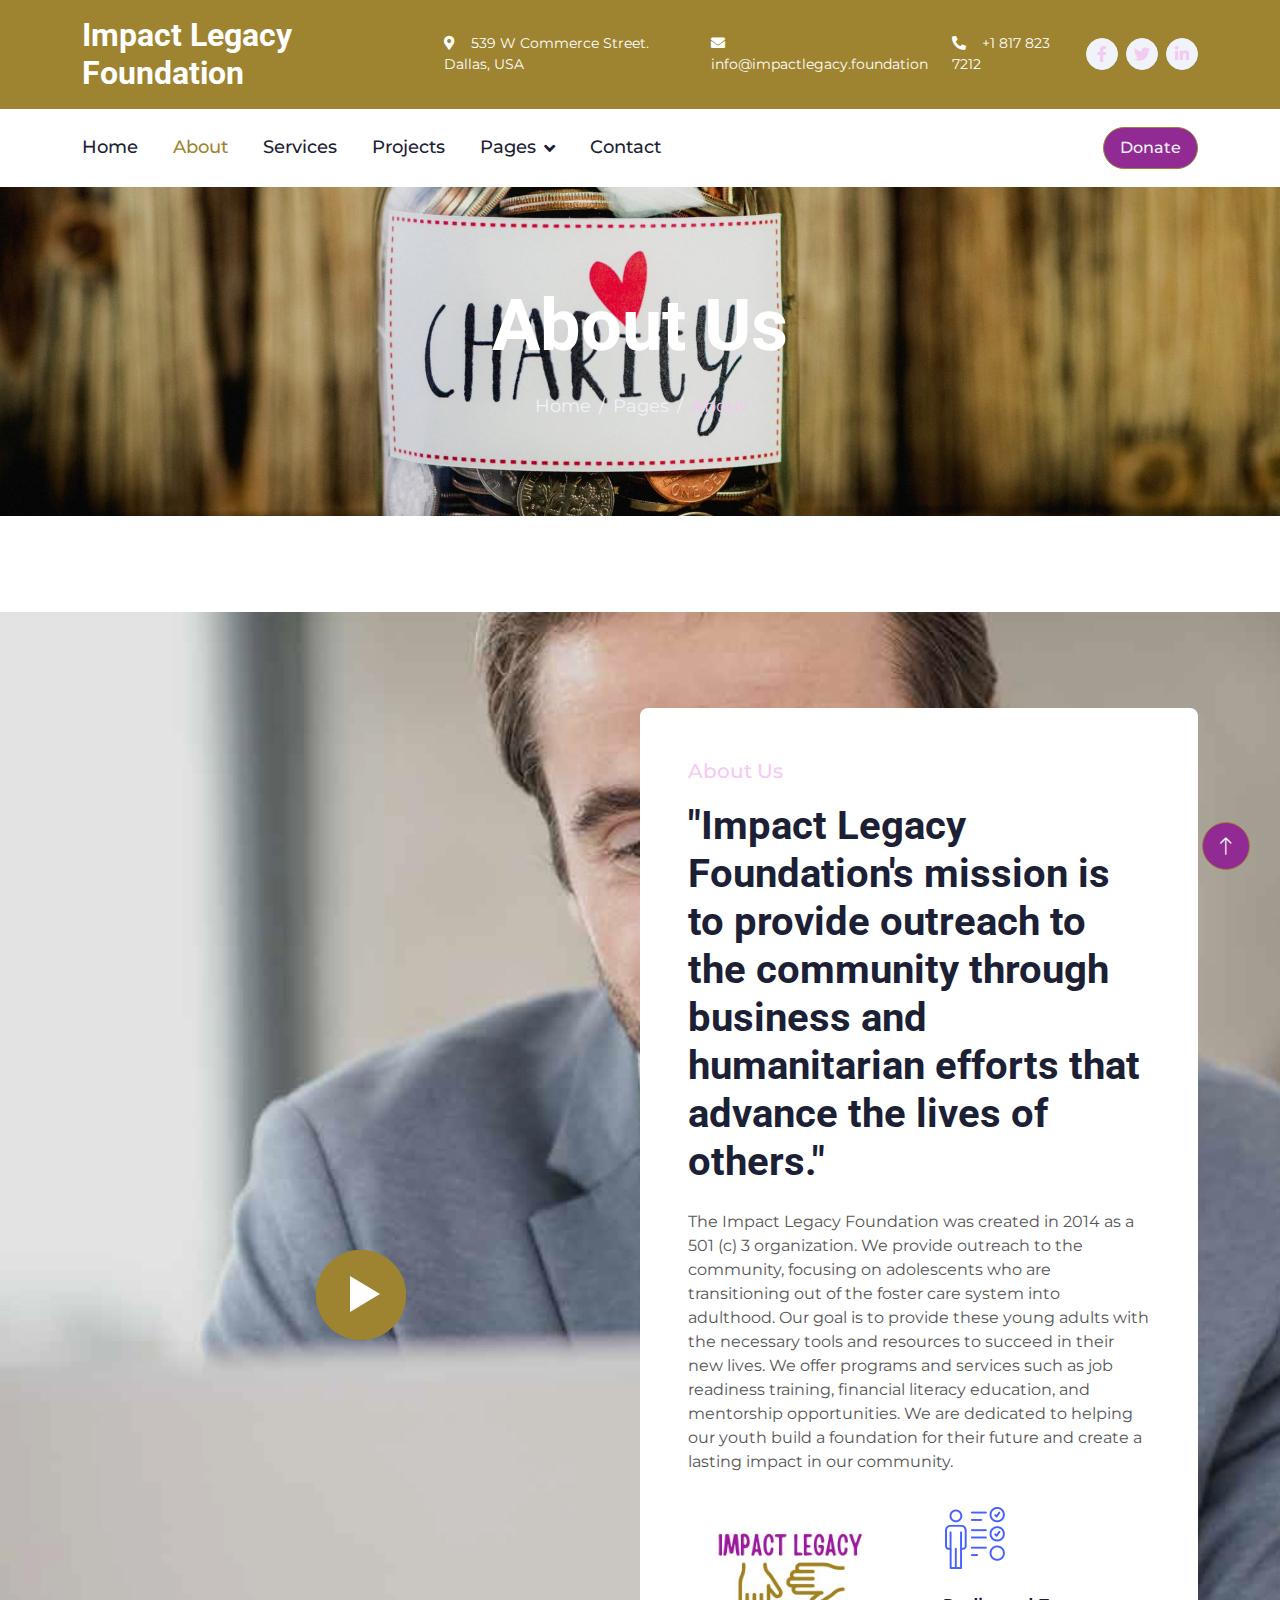
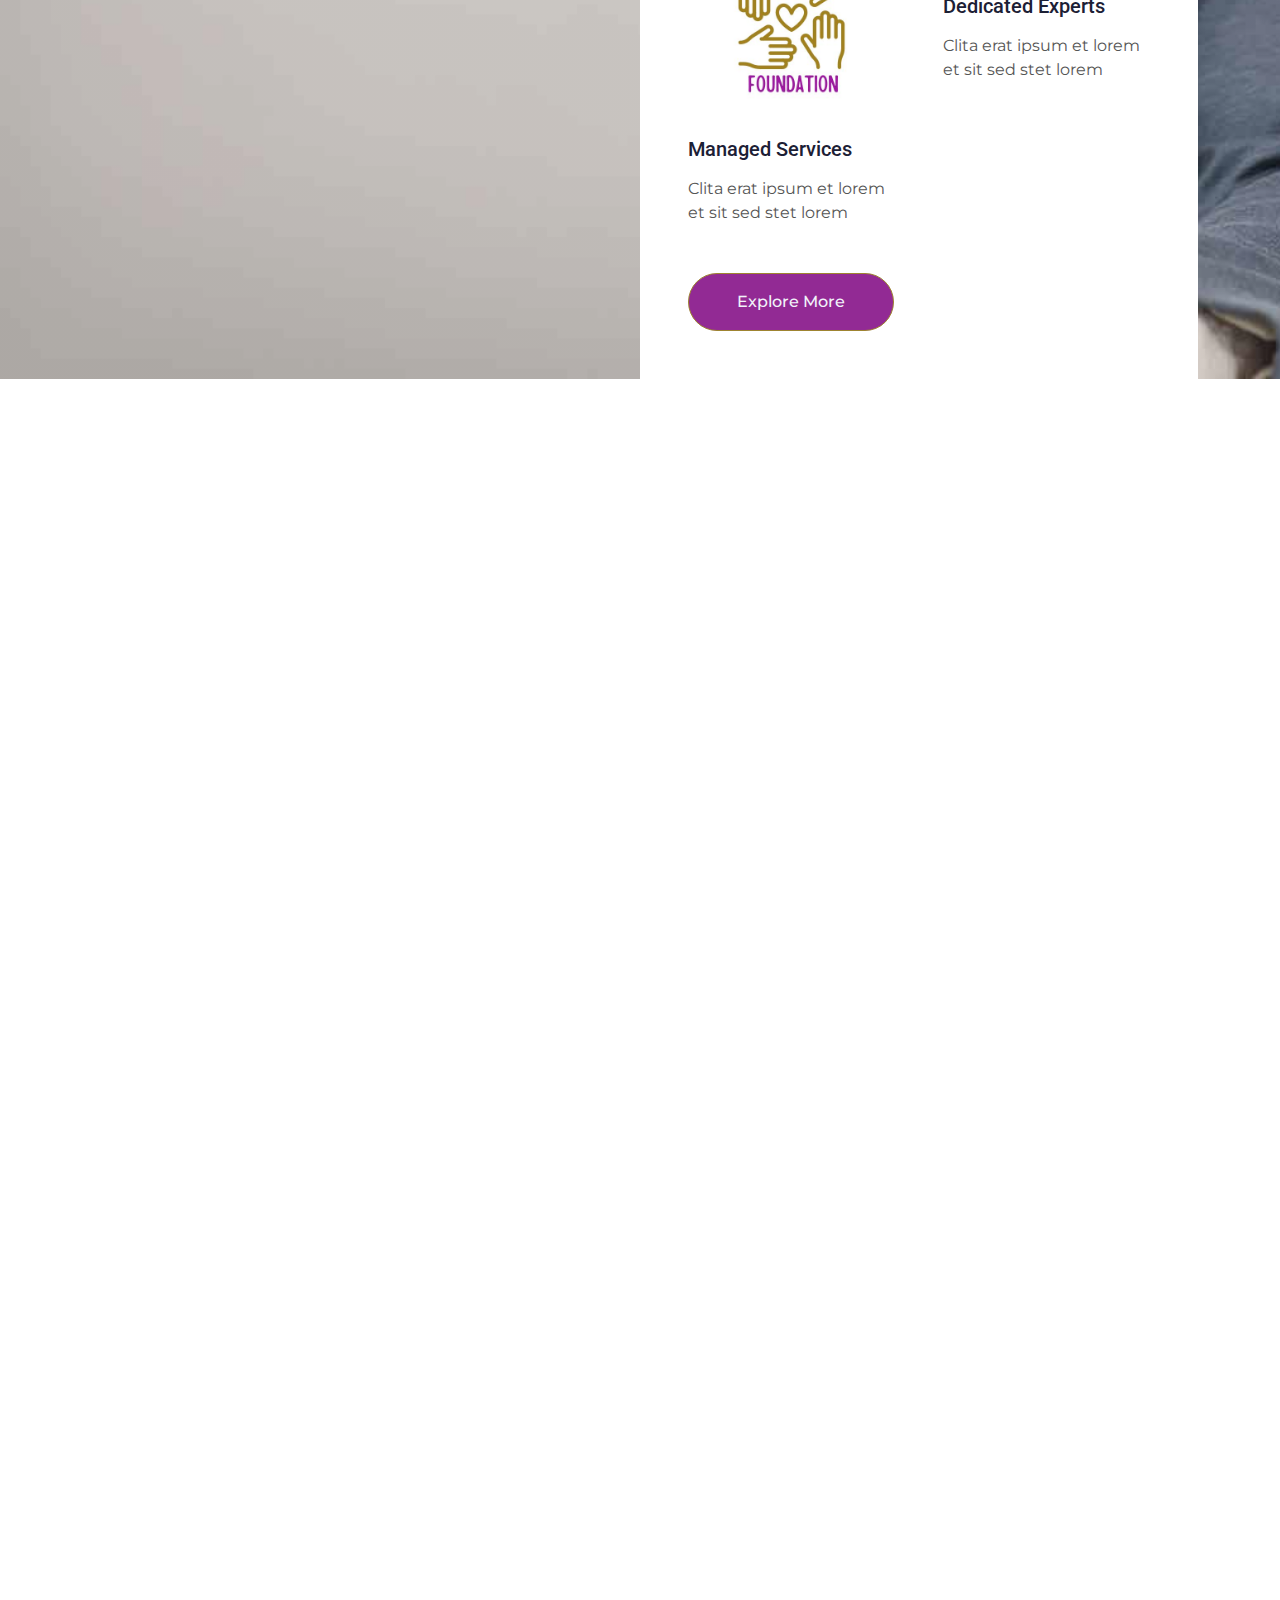
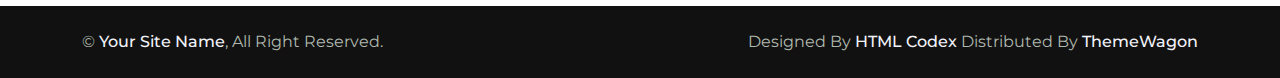
<file: about.html>
<!DOCTYPE html>
<html lang="en">

<head>
    <meta charset="utf-8">
    <title>Impact Legacy Foundation</title>
    <meta content="width=device-width, initial-scale=1.0" name="viewport">
    <meta content="" name="keywords">
    <meta content="" name="description">

    <!-- Favicon -->
    <link href="img/favicon.ico" rel="icon">

    <!-- Google Web Fonts -->
    <link rel="preconnect" href="https://fonts.googleapis.com">
    <link rel="preconnect" href="https://fonts.gstatic.com" crossorigin>
    <link
        href="https://fonts.googleapis.com/css2?family=Montserrat:wght@400;500&family=Roboto:wght@500;700&display=swap"
        rel="stylesheet">

    <!-- Icon Font Stylesheet -->
    <link href="https://cdnjs.cloudflare.com/ajax/libs/font-awesome/5.10.0/css/all.min.css" rel="stylesheet">
    <link href="https://cdn.jsdelivr.net/npm/bootstrap-icons@1.4.1/font/bootstrap-icons.css" rel="stylesheet">

    <!-- Libraries Stylesheet -->
    <link href="lib/animate/animate.min.css" rel="stylesheet">
    <link href="lib/owlcarousel/assets/owl.carousel.min.css" rel="stylesheet">
    <link href="lib/lightbox/css/lightbox.min.css" rel="stylesheet">

    <!-- Customized Bootstrap Stylesheet -->
    <link href="css/bootstrap.min.css" rel="stylesheet">

    <!-- Template Stylesheet -->
    <link href="css/style.css" rel="stylesheet">
</head>

<body>
    <!-- Spinner Start -->
    <div id="spinner"
        class="show bg-white position-fixed translate-middle w-100 vh-100 top-50 start-50 d-flex align-items-center justify-content-center">
        <div class="spinner-border text-primary" role="status" style="width: 3rem; height: 3rem;"></div>
    </div>
    <!-- Spinner End -->


    <!-- Topbar Start -->
    <div class="container-fluid bg-primary text-white d-none d-lg-flex">
        <div class="container py-3">
            <div class="d-flex align-items-center">
                <a href="index.html">
                    <h2 class="text-white fw-bold m-0">Impact Legacy Foundation</h2>
                </a>
                <div class="ms-auto d-flex align-items-center">
                    <small class="ms-4"><i class="fa fa-map-marker-alt me-3"></i>539 W Commerce Street. Dallas, USA </small>
                    <small class="ms-4"><i class="fa fa-envelope me-3"></i>info@impactlegacy.foundation</small>
                    <small class="ms-4"><i class="fa fa-phone-alt me-3"></i>+1 817 823 7212</small>
                    <div class="ms-3 d-flex">
                        <a class="btn btn-sm-square btn-light text-primary rounded-circle ms-2" href=""><i
                                class="fab fa-facebook-f"></i></a>
                        <a class="btn btn-sm-square btn-light text-primary rounded-circle ms-2" href=""><i
                                class="fab fa-twitter"></i></a>
                        <a class="btn btn-sm-square btn-light text-primary rounded-circle ms-2" href=""><i
                                class="fab fa-linkedin-in"></i></a>
                    </div>
                </div>
            </div>
        </div>
    </div>
    <!-- Topbar End -->


    <!-- Navbar Start -->
    <div class="container-fluid bg-white sticky-top">
        <div class="container">
            <nav class="navbar navbar-expand-lg bg-white navbar-light p-lg-0">
                <a href="index.html" class="navbar-brand d-lg-none">
                    <h1 class="fw-bold m-0">Impact Legacy Foundation</h1>
                </a>
                <button type="button" class="navbar-toggler me-0" data-bs-toggle="collapse"
                    data-bs-target="#navbarCollapse">
                    <span class="navbar-toggler-icon"></span>
                </button>
                <div class="collapse navbar-collapse" id="navbarCollapse">
                    <div class="navbar-nav">
                        <a href="index.html" class="nav-item nav-link">Home</a>
                        <a href="about.html" class="nav-item nav-link active">About</a>
                        <a href="service.html" class="nav-item nav-link">Services</a>
                        <a href="project.html" class="nav-item nav-link">Projects</a>
                        <div class="nav-item dropdown">
                            <a href="#" class="nav-link dropdown-toggle" data-bs-toggle="dropdown">Pages</a>
                            <div class="dropdown-menu bg-light rounded-0 rounded-bottom m-0">
                                <a href="feature.html" class="dropdown-item">Features</a>
                                <a href="team.html" class="dropdown-item">Our Team</a>
                                <a href="testimonial.html" class="dropdown-item">Testimonial</a>
                                <a href="quote.html" class="dropdown-item">Quotation</a>
                                <a href="404.html" class="dropdown-item">404 Page</a>
                            </div>
                        </div>
                        <a href="contact.html" class="nav-item nav-link">Contact</a>
                    </div>
                    <div class="ms-auto d-none d-lg-block">
                        <a href="" class="btn btn-primary rounded-pill py-2 px-3">Donate</a>
                    </div>
                </div>
            </nav>
        </div>
    </div>
    <!-- Navbar End -->


    <!-- Page Header Start -->
    <div class="container-fluid page-header py-5 mb-5 wow fadeIn" data-wow-delay="0.1s">
        <div class="container text-center py-5">
            <h1 class="display-2 text-white mb-4 animated slideInDown">About Us</h1>
            <nav aria-label="breadcrumb animated slideInDown">
                <ol class="breadcrumb justify-content-center mb-0">
                    <li class="breadcrumb-item"><a href="#">Home</a></li>
                    <li class="breadcrumb-item"><a href="#">Pages</a></li>
                    <li class="breadcrumb-item text-primary" aria-current="page">About</li>
                </ol>
            </nav>
        </div>
    </div>
    <!-- Page Header End -->


    <!-- About Start -->
    <div class="container-xxl about mb-5" style="margin-top: 6rem;">
        <div class="container">
            <div class="row g-0">
                <div class="col-lg-6">
                    <div class="h-100 d-flex align-items-center justify-content-center" style="min-height: 300px;">
                        <button type="button" class="btn-play" data-bs-toggle="modal"
                            data-src="https://www.youtube.com/embed/DWRcNpR6Kdc" data-bs-target="#videoModal">
                            <span></span>
                        </button>
                    </div>
                </div>
                <div class="col-lg-6 pt-lg-5 wow fadeIn" data-wow-delay="0.5s">
                    <div class="bg-white rounded-top p-5 mt-lg-5">
                        <p class="fs-5 fw-medium text-primary">About Us</p>
                        <h1 class="display-6 mb-4">"Impact Legacy Foundation's mission is to provide outreach to the community
                             through business and humanitarian efforts that advance the lives of others."</h1>
                        <p class="mb-4">The Impact Legacy Foundation was created in 2014 as a 501 (c) 3 organization. We provide outreach to the community, focusing on 
                            adolescents who are transitioning out of the foster care system into adulthood. Our goal is to provide these young adults with the necessary tools 
                            and resources to succeed in their new lives. We offer programs and services such as job readiness training, financial literacy education, and mentorship
                             opportunities. We are dedicated to helping our youth build a foundation for their future and create a lasting impact in our community.</p>
                        <div class="row g-5 pt-2 mb-5">
                            <div class="col-sm-6">
                                <img class="img-fluid logo mb-4" src="img/icon/ILF Logo.jpg" alt="">
                                <h5 class="mb-3">Managed Services</h5>
                                <span>Clita erat ipsum et lorem et sit sed stet lorem</span>
                            </div>
                            <div class="col-sm-6">
                                <img class="img-fluid mb-4" src="img/icon/icon-2.png" alt="">
                                <h5 class="mb-3">Dedicated Experts</h5>
                                <span>Clita erat ipsum et lorem et sit sed stet lorem</span>
                            </div>
                        </div>
                        <a class="btn btn-primary rounded-pill py-3 px-5" href="">Explore More</a>
                    </div>
                </div>
            </div>
        </div>
    </div>
    <!-- About End -->


    <!-- Video Modal Start -->
    <div class="modal modal-video fade" id="videoModal" tabindex="-1" aria-labelledby="exampleModalLabel"
        aria-hidden="true">
        <div class="modal-dialog">
            <div class="modal-content rounded-0">
                <div class="modal-header">
                    <h3 class="modal-title" id="exampleModalLabel">Youtube Video</h3>
                    <button type="button" class="btn-close" data-bs-dismiss="modal" aria-label="Close"></button>
                </div>
                <div class="modal-body">
                    <!-- 16:9 aspect ratio -->
                    <div class="ratio ratio-16x9">
                        <iframe class="embed-responsive-item" src="" id="video" allowfullscreen
                            allowscriptaccess="always" allow="autoplay"></iframe>
                    </div>
                </div>
            </div>
        </div>
    </div>
    <!-- Video Modal End -->


    <!-- Team Start -->
    <div class="container-xxl py-5">
        <div class="container">
            <div class="text-center mx-auto wow fadeInUp" data-wow-delay="0.1s" style="max-width: 500px;">
                <p class="fs-5 fw-medium text-primary">Our Team</p>
                <h1 class="display-5 mb-5">Our Expert People Ready to Help You</h1>
            </div>
            <div class="row g-4">
                <div class="col-lg-3 col-md-6 wow fadeInUp" data-wow-delay="0.1s">
                    <div class="team-item rounded overflow-hidden pb-4">
                        <img class="img-fluid mb-4" src="img/team-1.jpg" alt="">
                        <h5>Alex Robin</h5>
                        <span class="text-primary">Founder & CEO</span>
                        <ul class="team-social">
                            <li><a class="btn btn-square" href=""><i class="fab fa-facebook-f"></i></a></li>
                            <li><a class="btn btn-square" href=""><i class="fab fa-twitter"></i></a></li>
                            <li><a class="btn btn-square" href=""><i class="fab fa-instagram"></i></a></li>
                            <li><a class="btn btn-square" href=""><i class="fab fa-linkedin-in"></i></a></li>
                        </ul>
                    </div>
                </div>
                <div class="col-lg-3 col-md-6 wow fadeInUp" data-wow-delay="0.3s">
                    <div class="team-item rounded overflow-hidden pb-4">
                        <img class="img-fluid mb-4" src="img/team-2.jpg" alt="">
                        <h5>Adam Crew</h5>
                        <span class="text-primary">Co Founder</span>
                        <ul class="team-social">
                            <li><a class="btn btn-square" href=""><i class="fab fa-facebook-f"></i></a></li>
                            <li><a class="btn btn-square" href=""><i class="fab fa-twitter"></i></a></li>
                            <li><a class="btn btn-square" href=""><i class="fab fa-instagram"></i></a></li>
                            <li><a class="btn btn-square" href=""><i class="fab fa-linkedin-in"></i></a></li>
                        </ul>
                    </div>
                </div>
                <div class="col-lg-3 col-md-6 wow fadeInUp" data-wow-delay="0.5s">
                    <div class="team-item rounded overflow-hidden pb-4">
                        <img class="img-fluid mb-4" src="img/team-3.jpg" alt="">
                        <h5>Boris Johnson</h5>
                        <span class="text-primary">Executive Manager</span>
                        <ul class="team-social">
                            <li><a class="btn btn-square" href=""><i class="fab fa-facebook-f"></i></a></li>
                            <li><a class="btn btn-square" href=""><i class="fab fa-twitter"></i></a></li>
                            <li><a class="btn btn-square" href=""><i class="fab fa-instagram"></i></a></li>
                            <li><a class="btn btn-square" href=""><i class="fab fa-linkedin-in"></i></a></li>
                        </ul>
                    </div>
                </div>
                <div class="col-lg-3 col-md-6 wow fadeInUp" data-wow-delay="0.7s">
                    <div class="team-item rounded overflow-hidden pb-4">
                        <img class="img-fluid mb-4" src="img/team-4.jpg" alt="">
                        <h5>Robert Jordan</h5>
                        <span class="text-primary">Digital Marketer</span>
                        <ul class="team-social">
                            <li><a class="btn btn-square" href=""><i class="fab fa-facebook-f"></i></a></li>
                            <li><a class="btn btn-square" href=""><i class="fab fa-twitter"></i></a></li>
                            <li><a class="btn btn-square" href=""><i class="fab fa-instagram"></i></a></li>
                            <li><a class="btn btn-square" href=""><i class="fab fa-linkedin-in"></i></a></li>
                        </ul>
                    </div>
                </div>
            </div>
        </div>
    </div>
    <!-- Team End -->


    <!-- Footer Start -->
    <div class="container-fluid bg-dark footer mt-5 py-5 wow fadeIn" data-wow-delay="0.1s">
        <div class="container py-5">
            <div class="row g-5">
                <div class="col-lg-3 col-md-6">
                    <h4 class="text-white mb-4">Our Office</h4>
                    <p class="mb-2"><i class="fa fa-map-marker-alt me-3"></i>123 Street, New York, USA</p>
                    <p class="mb-2"><i class="fa fa-phone-alt me-3"></i>+012 345 67890</p>
                    <p class="mb-2"><i class="fa fa-envelope me-3"></i>info@example.com</p>
                    <div class="d-flex pt-3">
                        <a class="btn btn-square btn-light rounded-circle me-2" href=""><i
                                class="fab fa-twitter"></i></a>
                        <a class="btn btn-square btn-light rounded-circle me-2" href=""><i
                                class="fab fa-facebook-f"></i></a>
                        <a class="btn btn-square btn-light rounded-circle me-2" href=""><i
                                class="fab fa-youtube"></i></a>
                        <a class="btn btn-square btn-light rounded-circle me-2" href=""><i
                                class="fab fa-linkedin-in"></i></a>
                    </div>
                </div>
                <div class="col-lg-3 col-md-6">
                    <h4 class="text-white mb-4">Quick Links</h4>
                    <a class="btn btn-link" href="">About Us</a>
                    <a class="btn btn-link" href="">Contact Us</a>
                    <a class="btn btn-link" href="">Our Services</a>
                    <a class="btn btn-link" href="">Terms & Condition</a>
                    <a class="btn btn-link" href="">Support</a>
                </div>
                <div class="col-lg-3 col-md-6">
                    <h4 class="text-white mb-4">Business Hours</h4>
                    <p class="mb-1">Monday - Friday</p>
                    <h6 class="text-light">09:00 am - 07:00 pm</h6>
                    <p class="mb-1">Saturday</p>
                    <h6 class="text-light">09:00 am - 12:00 pm</h6>
                    <p class="mb-1">Sunday</p>
                    <h6 class="text-light">Closed</h6>
                </div>
                <div class="col-lg-3 col-md-6">
                    <h4 class="text-white mb-4">Newsletter</h4>
                    <p>Dolor amet sit justo amet elitr clita ipsum elitr est.</p>
                    <div class="position-relative w-100">
                        <input class="form-control bg-transparent w-100 py-3 ps-4 pe-5" type="text"
                            placeholder="Your email">
                        <button type="button"
                            class="btn btn-light py-2 position-absolute top-0 end-0 mt-2 me-2">SignUp</button>
                    </div>
                </div>
            </div>
        </div>
    </div>
    <!-- Footer End -->


    <!-- Copyright Start -->
    <div class="container-fluid copyright py-4">
        <div class="container">
            <div class="row">
                <div class="col-md-6 text-center text-md-start mb-3 mb-md-0">
                    &copy; <a class="fw-medium text-light" href="#">Your Site Name</a>, All Right Reserved.
                </div>
                <div class="col-md-6 text-center text-md-end">
                    <!--/*** This template is free as long as you keep the footer author’s credit link/attribution link/backlink. If you'd like to use the template without the footer author’s credit link/attribution link/backlink, you can purchase the Credit Removal License from "https://htmlcodex.com/credit-removal". Thank you for your support. ***/-->
                    Designed By <a class="fw-medium text-light" href="https://htmlcodex.com">HTML Codex</a>
                    Distributed By <a class="fw-medium text-light" href="https://themewagon.com">ThemeWagon</a>
                </div>
            </div>
        </div>
    </div>
    <!-- Copyright End -->


    <!-- Back to Top -->
    <a href="#" class="btn btn-lg btn-primary btn-lg-square rounded-circle back-to-top"><i
            class="bi bi-arrow-up"></i></a>


    <!-- JavaScript Libraries -->
    <script src="https://ajax.googleapis.com/ajax/libs/jquery/3.6.1/jquery.min.js"></script>
    <script src="https://cdn.jsdelivr.net/npm/bootstrap@5.0.0/dist/js/bootstrap.bundle.min.js"></script>
    <script src="lib/wow/wow.min.js"></script>
    <script src="lib/easing/easing.min.js"></script>
    <script src="lib/waypoints/waypoints.min.js"></script>
    <script src="lib/owlcarousel/owl.carousel.min.js"></script>
    <script src="lib/lightbox/js/lightbox.min.js"></script>

    <!-- Template Javascript -->
    <script src="js/main.js"></script>
</body>

</html>
</file>
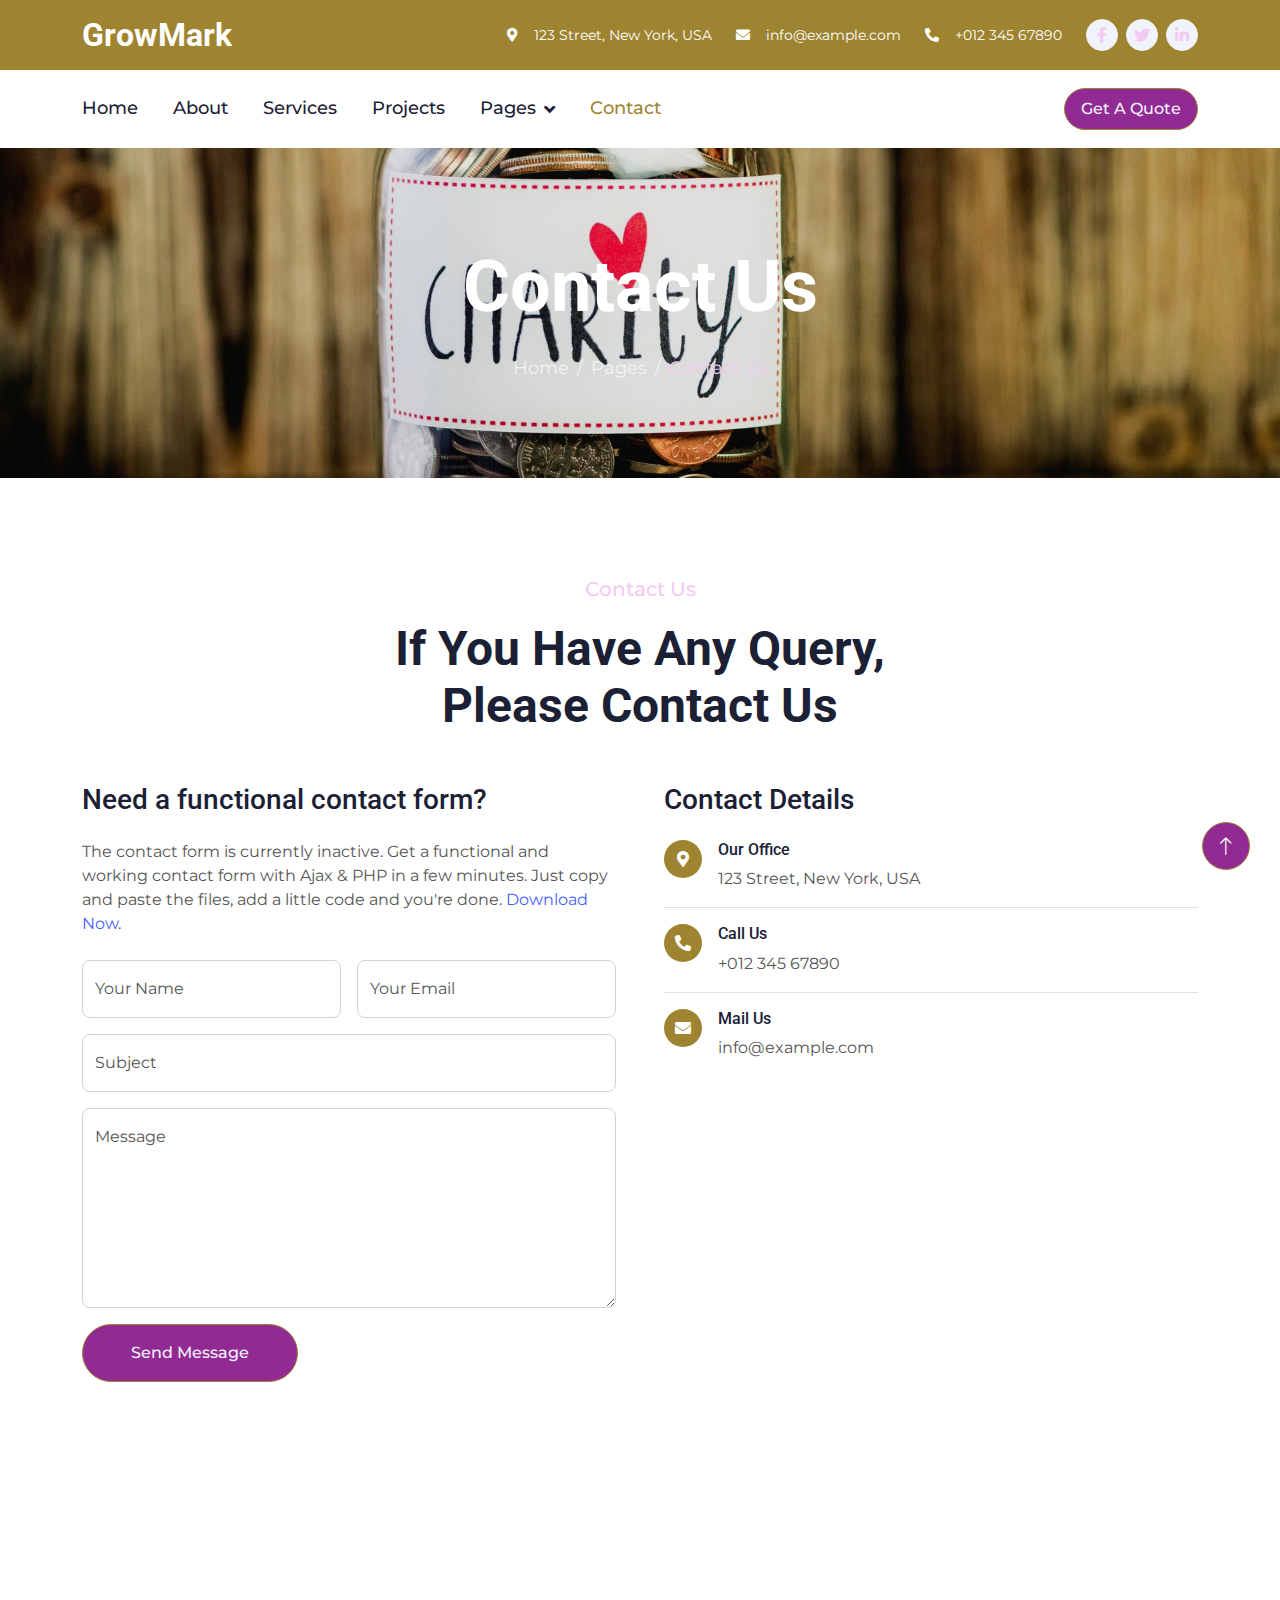
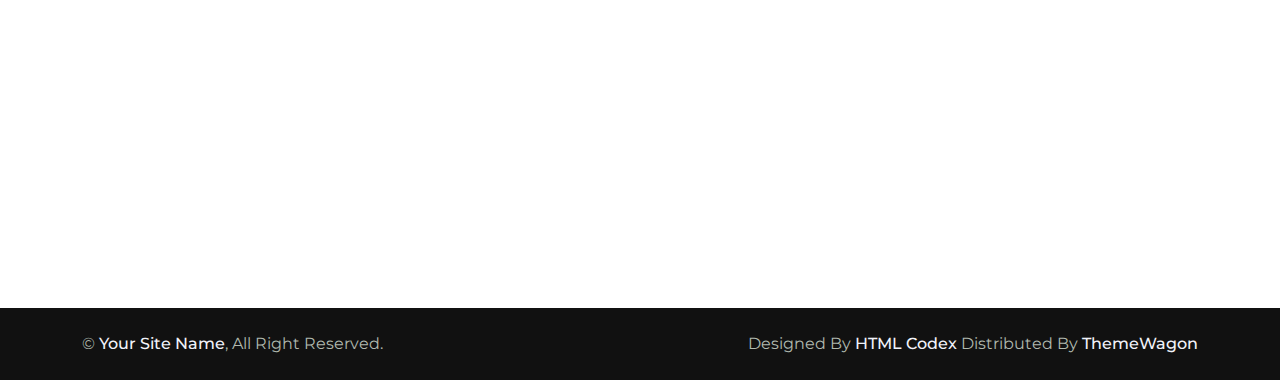
<file: contact.html>
<!DOCTYPE html>
<html lang="en">

<head>
    <meta charset="utf-8">
    <title>GrowMark - Digital Marketing HTML Template</title>
    <meta content="width=device-width, initial-scale=1.0" name="viewport">
    <meta content="" name="keywords">
    <meta content="" name="description">

    <!-- Favicon -->
    <link href="img/favicon.ico" rel="icon">

    <!-- Google Web Fonts -->
    <link rel="preconnect" href="https://fonts.googleapis.com">
    <link rel="preconnect" href="https://fonts.gstatic.com" crossorigin>
    <link href="https://fonts.googleapis.com/css2?family=Montserrat:wght@400;500&family=Roboto:wght@500;700&display=swap" rel="stylesheet">  

    <!-- Icon Font Stylesheet -->
    <link href="https://cdnjs.cloudflare.com/ajax/libs/font-awesome/5.10.0/css/all.min.css" rel="stylesheet">
    <link href="https://cdn.jsdelivr.net/npm/bootstrap-icons@1.4.1/font/bootstrap-icons.css" rel="stylesheet">

    <!-- Libraries Stylesheet -->
    <link href="lib/animate/animate.min.css" rel="stylesheet">
    <link href="lib/owlcarousel/assets/owl.carousel.min.css" rel="stylesheet">
    <link href="lib/lightbox/css/lightbox.min.css" rel="stylesheet">

    <!-- Customized Bootstrap Stylesheet -->
    <link href="css/bootstrap.min.css" rel="stylesheet">

    <!-- Template Stylesheet -->
    <link href="css/style.css" rel="stylesheet">
</head>

<body>
    <!-- Spinner Start -->
    <div id="spinner" class="show bg-white position-fixed translate-middle w-100 vh-100 top-50 start-50 d-flex align-items-center justify-content-center">
        <div class="spinner-border text-primary" role="status" style="width: 3rem; height: 3rem;"></div>
    </div>
    <!-- Spinner End -->


    <!-- Topbar Start -->
    <div class="container-fluid bg-primary text-white d-none d-lg-flex">
        <div class="container py-3">
            <div class="d-flex align-items-center">
                <a href="index.html">
                    <h2 class="text-white fw-bold m-0">GrowMark</h2>
                </a>
                <div class="ms-auto d-flex align-items-center">
                    <small class="ms-4"><i class="fa fa-map-marker-alt me-3"></i>123 Street, New York, USA</small>
                    <small class="ms-4"><i class="fa fa-envelope me-3"></i>info@example.com</small>
                    <small class="ms-4"><i class="fa fa-phone-alt me-3"></i>+012 345 67890</small>
                    <div class="ms-3 d-flex">
                        <a class="btn btn-sm-square btn-light text-primary rounded-circle ms-2" href=""><i class="fab fa-facebook-f"></i></a>
                        <a class="btn btn-sm-square btn-light text-primary rounded-circle ms-2" href=""><i class="fab fa-twitter"></i></a>
                        <a class="btn btn-sm-square btn-light text-primary rounded-circle ms-2" href=""><i class="fab fa-linkedin-in"></i></a>
                    </div>
                </div>
            </div>
        </div>
    </div>
    <!-- Topbar End -->


    <!-- Navbar Start -->
    <div class="container-fluid bg-white sticky-top">
        <div class="container">
            <nav class="navbar navbar-expand-lg bg-white navbar-light p-lg-0">
                <a href="index.html" class="navbar-brand d-lg-none">
                    <h1 class="fw-bold m-0">GrowMark</h1>
                </a>
                <button type="button" class="navbar-toggler me-0" data-bs-toggle="collapse" data-bs-target="#navbarCollapse">
                    <span class="navbar-toggler-icon"></span>
                </button>
                <div class="collapse navbar-collapse" id="navbarCollapse">
                    <div class="navbar-nav">
                        <a href="index.html" class="nav-item nav-link">Home</a>
                        <a href="about.html" class="nav-item nav-link">About</a>
                        <a href="service.html" class="nav-item nav-link">Services</a>
                        <a href="project.html" class="nav-item nav-link">Projects</a>
                        <div class="nav-item dropdown">
                            <a href="#" class="nav-link dropdown-toggle" data-bs-toggle="dropdown">Pages</a>
                            <div class="dropdown-menu bg-light rounded-0 rounded-bottom m-0">
                                <a href="feature.html" class="dropdown-item">Features</a>
                                <a href="team.html" class="dropdown-item">Our Team</a>
                                <a href="testimonial.html" class="dropdown-item">Testimonial</a>
                                <a href="quote.html" class="dropdown-item">Quotation</a>
                                <a href="404.html" class="dropdown-item">404 Page</a>
                            </div>
                        </div>
                        <a href="contact.html" class="nav-item nav-link active">Contact</a>
                    </div>
                    <div class="ms-auto d-none d-lg-block">
                        <a href="" class="btn btn-primary rounded-pill py-2 px-3">Get A Quote</a>
                    </div>
                </div>
            </nav>
        </div>
    </div>
    <!-- Navbar End -->


    <!-- Page Header Start -->
    <div class="container-fluid page-header py-5 mb-5 wow fadeIn" data-wow-delay="0.1s">
        <div class="container text-center py-5">
            <h1 class="display-2 text-white mb-4 animated slideInDown">Contact Us</h1>
            <nav aria-label="breadcrumb animated slideInDown">
                <ol class="breadcrumb justify-content-center mb-0">
                    <li class="breadcrumb-item"><a href="#">Home</a></li>
                    <li class="breadcrumb-item"><a href="#">Pages</a></li>
                    <li class="breadcrumb-item text-primary" aria-current="page">Contact Us</li>
                </ol>
            </nav>
        </div>
    </div>
    <!-- Page Header End -->


    <!-- Contact Start -->
    <div class="container-xxl py-5">
        <div class="container">
            <div class="text-center mx-auto wow fadeInUp" data-wow-delay="0.1s" style="max-width: 500px;">
                <p class="fs-5 fw-medium text-primary">Contact Us</p>
                <h1 class="display-5 mb-5">If You Have Any Query, Please Contact Us</h1>
            </div>
            <div class="row g-5">
                <div class="col-lg-6 wow fadeInUp" data-wow-delay="0.1s">
                    <h3 class="mb-4">Need a functional contact form?</h3>
                    <p class="mb-4">The contact form is currently inactive. Get a functional and working contact form with Ajax & PHP in a few minutes. Just copy and paste the files, add a little code and you're done. <a href="https://htmlcodex.com/contact-form">Download Now</a>.</p>
                    <form>
                        <div class="row g-3">
                            <div class="col-md-6">
                                <div class="form-floating">
                                    <input type="text" class="form-control" id="name" placeholder="Your Name">
                                    <label for="name">Your Name</label>
                                </div>
                            </div>
                            <div class="col-md-6">
                                <div class="form-floating">
                                    <input type="email" class="form-control" id="email" placeholder="Your Email">
                                    <label for="email">Your Email</label>
                                </div>
                            </div>
                            <div class="col-12">
                                <div class="form-floating">
                                    <input type="text" class="form-control" id="subject" placeholder="Subject">
                                    <label for="subject">Subject</label>
                                </div>
                            </div>
                            <div class="col-12">
                                <div class="form-floating">
                                    <textarea class="form-control" placeholder="Leave a message here" id="message" style="height: 200px"></textarea>
                                    <label for="message">Message</label>
                                </div>
                            </div>
                            <div class="col-12">
                                <button class="btn btn-primary rounded-pill py-3 px-5" type="submit">Send Message</button>
                            </div>
                        </div>
                    </form>
                </div>
                <div class="col-lg-6 wow fadeInUp" data-wow-delay="0.5s">
                    <h3 class="mb-4">Contact Details</h3>
                    <div class="d-flex border-bottom pb-3 mb-3">
                        <div class="flex-shrink-0 btn-square bg-primary rounded-circle">
                            <i class="fa fa-map-marker-alt text-white"></i>
                        </div>
                        <div class="ms-3">
                            <h6>Our Office</h6>
                            <span>123 Street, New York, USA</span>
                        </div>
                    </div>
                    <div class="d-flex border-bottom pb-3 mb-3">
                        <div class="flex-shrink-0 btn-square bg-primary rounded-circle">
                            <i class="fa fa-phone-alt text-white"></i>
                        </div>
                        <div class="ms-3">
                            <h6>Call Us</h6>
                            <span>+012 345 67890</span>
                        </div>
                    </div>
                    <div class="d-flex border-bottom-0 pb-3 mb-3">
                        <div class="flex-shrink-0 btn-square bg-primary rounded-circle">
                            <i class="fa fa-envelope text-white"></i>
                        </div>
                        <div class="ms-3">
                            <h6>Mail Us</h6>
                            <span>info@example.com</span>
                        </div>
                    </div>

                    <iframe class="w-100 rounded"
                    src="https://www.google.com/maps/embed?pb=!1m18!1m12!1m3!1d3001156.4288297426!2d-78.01371936852176!3d42.72876761954724!2m3!1f0!2f0!3f0!3m2!1i1024!2i768!4f13.1!3m3!1m2!1s0x4ccc4bf0f123a5a9%3A0xddcfc6c1de189567!2sNew%20York%2C%20USA!5e0!3m2!1sen!2sbd!4v1603794290143!5m2!1sen!2sbd"
                    frameborder="0" style="min-height: 300px; border:0;" allowfullscreen="" aria-hidden="false"
                    tabindex="0"></iframe>
                </div>
            </div>
        </div>
    </div>
    <!-- Contact End -->


    <!-- Footer Start -->
    <div class="container-fluid bg-dark footer mt-5 py-5 wow fadeIn" data-wow-delay="0.1s">
        <div class="container py-5">
            <div class="row g-5">
                <div class="col-lg-3 col-md-6">
                    <h4 class="text-white mb-4">Our Office</h4>
                    <p class="mb-2"><i class="fa fa-map-marker-alt me-3"></i>123 Street, New York, USA</p>
                    <p class="mb-2"><i class="fa fa-phone-alt me-3"></i>+012 345 67890</p>
                    <p class="mb-2"><i class="fa fa-envelope me-3"></i>info@example.com</p>
                    <div class="d-flex pt-3">
                        <a class="btn btn-square btn-light rounded-circle me-2" href=""><i class="fab fa-twitter"></i></a>
                        <a class="btn btn-square btn-light rounded-circle me-2" href=""><i class="fab fa-facebook-f"></i></a>
                        <a class="btn btn-square btn-light rounded-circle me-2" href=""><i class="fab fa-youtube"></i></a>
                        <a class="btn btn-square btn-light rounded-circle me-2" href=""><i class="fab fa-linkedin-in"></i></a>
                    </div>
                </div>
                <div class="col-lg-3 col-md-6">
                    <h4 class="text-white mb-4">Quick Links</h4>
                    <a class="btn btn-link" href="">About Us</a>
                    <a class="btn btn-link" href="">Contact Us</a>
                    <a class="btn btn-link" href="">Our Services</a>
                    <a class="btn btn-link" href="">Terms & Condition</a>
                    <a class="btn btn-link" href="">Support</a>
                </div>
                <div class="col-lg-3 col-md-6">
                    <h4 class="text-white mb-4">Business Hours</h4>
                    <p class="mb-1">Monday - Friday</p>
                    <h6 class="text-light">09:00 am - 07:00 pm</h6>
                    <p class="mb-1">Saturday</p>
                    <h6 class="text-light">09:00 am - 12:00 pm</h6>
                    <p class="mb-1">Sunday</p>
                    <h6 class="text-light">Closed</h6>
                </div>
                <div class="col-lg-3 col-md-6">
                    <h4 class="text-white mb-4">Newsletter</h4>
                    <p>Dolor amet sit justo amet elitr clita ipsum elitr est.</p>
                    <div class="position-relative w-100">
                        <input class="form-control bg-transparent w-100 py-3 ps-4 pe-5" type="text" placeholder="Your email">
                        <button type="button" class="btn btn-light py-2 position-absolute top-0 end-0 mt-2 me-2">SignUp</button>
                    </div>
                </div>
            </div>
        </div>
    </div>
    <!-- Footer End -->


    <!-- Copyright Start -->
    <div class="container-fluid copyright py-4">
        <div class="container">
            <div class="row">
                <div class="col-md-6 text-center text-md-start mb-3 mb-md-0">
                    &copy; <a class="fw-medium text-light" href="#">Your Site Name</a>, All Right Reserved.
                </div>
                <div class="col-md-6 text-center text-md-end">
                    <!--/*** This template is free as long as you keep the footer author’s credit link/attribution link/backlink. If you'd like to use the template without the footer author’s credit link/attribution link/backlink, you can purchase the Credit Removal License from "https://htmlcodex.com/credit-removal". Thank you for your support. ***/-->
                    Designed By <a class="fw-medium text-light" href="https://htmlcodex.com">HTML Codex</a>
                    Distributed By <a class="fw-medium text-light" href="https://themewagon.com">ThemeWagon</a>
                </div>
            </div>
        </div>
    </div>
    <!-- Copyright End -->


    <!-- Back to Top -->
    <a href="#" class="btn btn-lg btn-primary btn-lg-square rounded-circle back-to-top"><i class="bi bi-arrow-up"></i></a>


    <!-- JavaScript Libraries -->
    <script src="https://ajax.googleapis.com/ajax/libs/jquery/3.6.1/jquery.min.js"></script>
    <script src="https://cdn.jsdelivr.net/npm/bootstrap@5.0.0/dist/js/bootstrap.bundle.min.js"></script>
    <script src="lib/wow/wow.min.js"></script>
    <script src="lib/easing/easing.min.js"></script>
    <script src="lib/waypoints/waypoints.min.js"></script>
    <script src="lib/owlcarousel/owl.carousel.min.js"></script>
    <script src="lib/lightbox/js/lightbox.min.js"></script>

    <!-- Template Javascript -->
    <script src="js/main.js"></script>
</body>

</html>
</file>
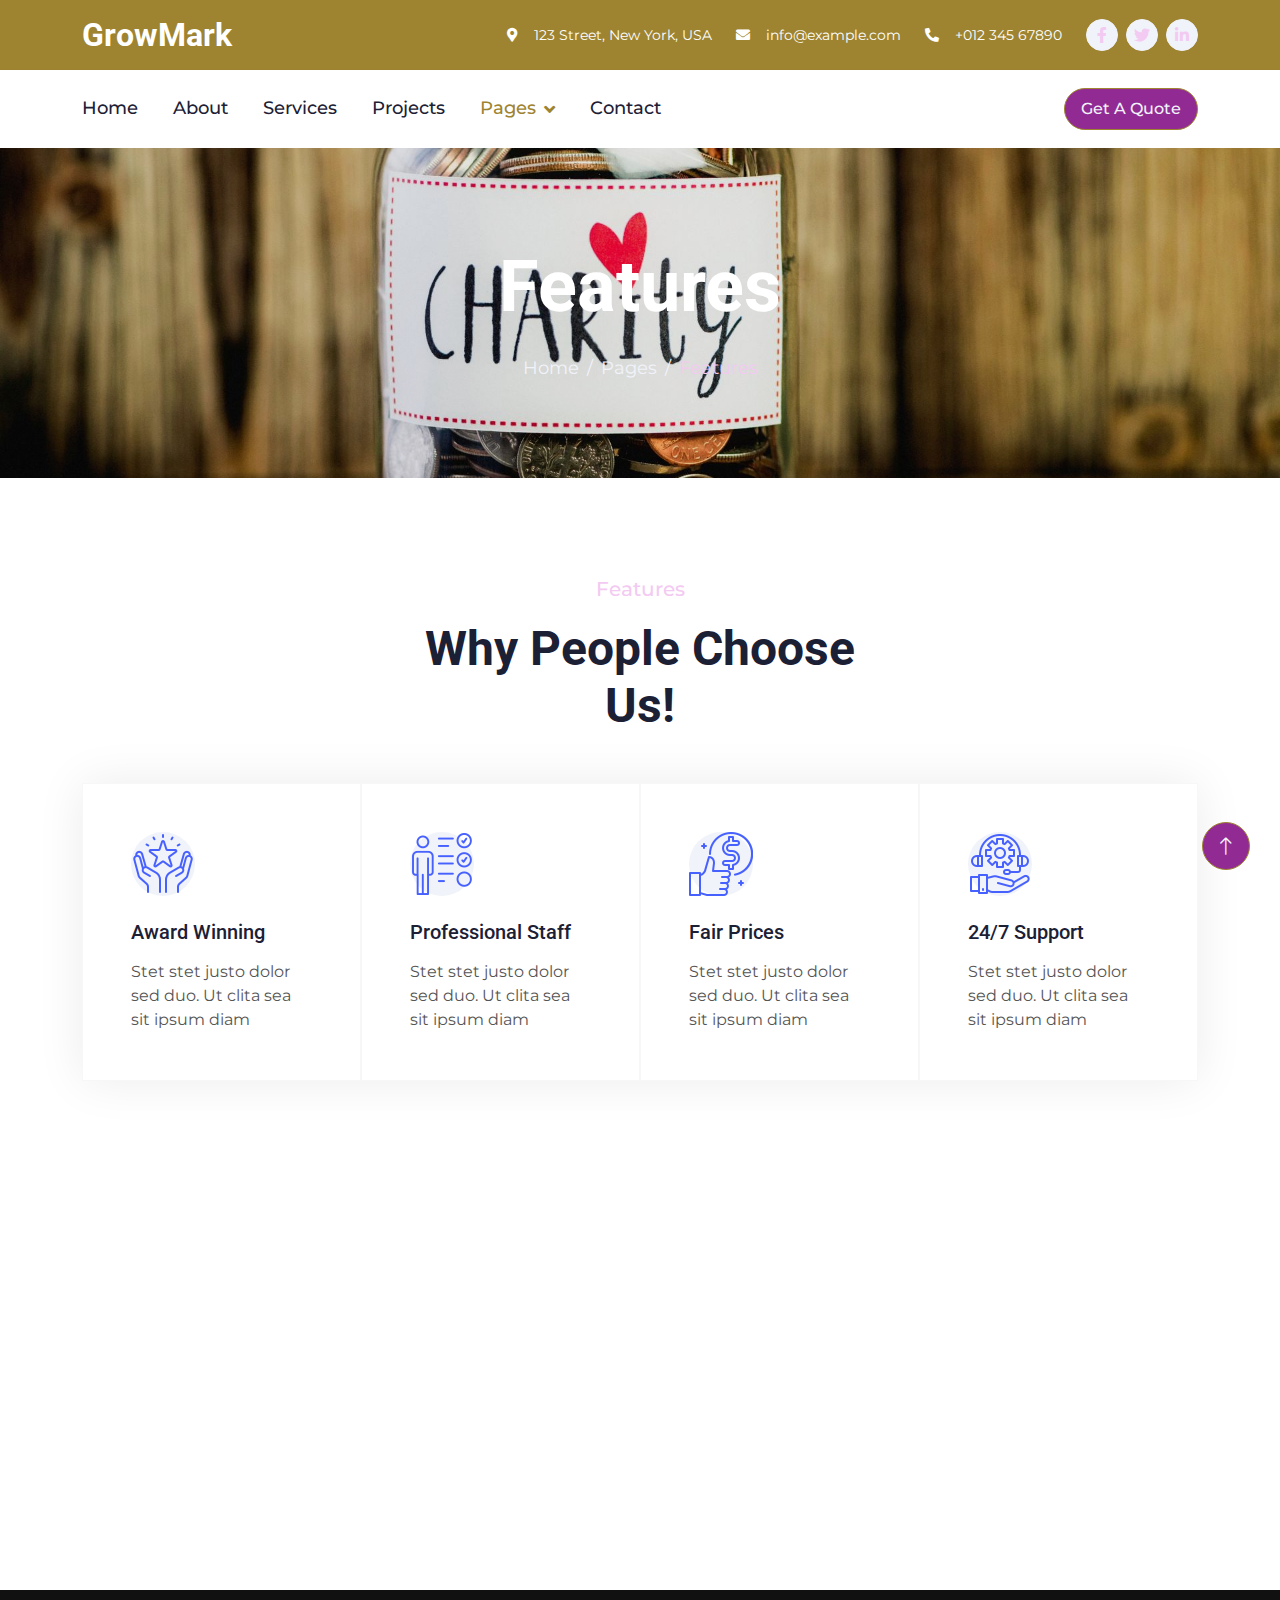
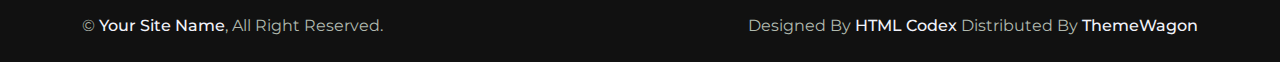
<file: feature.html>
<!DOCTYPE html>
<html lang="en">

<head>
    <meta charset="utf-8">
    <title>GrowMark - Digital Marketing HTML Template</title>
    <meta content="width=device-width, initial-scale=1.0" name="viewport">
    <meta content="" name="keywords">
    <meta content="" name="description">

    <!-- Favicon -->
    <link href="img/favicon.ico" rel="icon">

    <!-- Google Web Fonts -->
    <link rel="preconnect" href="https://fonts.googleapis.com">
    <link rel="preconnect" href="https://fonts.gstatic.com" crossorigin>
    <link
        href="https://fonts.googleapis.com/css2?family=Montserrat:wght@400;500&family=Roboto:wght@500;700&display=swap"
        rel="stylesheet">

    <!-- Icon Font Stylesheet -->
    <link href="https://cdnjs.cloudflare.com/ajax/libs/font-awesome/5.10.0/css/all.min.css" rel="stylesheet">
    <link href="https://cdn.jsdelivr.net/npm/bootstrap-icons@1.4.1/font/bootstrap-icons.css" rel="stylesheet">

    <!-- Libraries Stylesheet -->
    <link href="lib/animate/animate.min.css" rel="stylesheet">
    <link href="lib/owlcarousel/assets/owl.carousel.min.css" rel="stylesheet">
    <link href="lib/lightbox/css/lightbox.min.css" rel="stylesheet">

    <!-- Customized Bootstrap Stylesheet -->
    <link href="css/bootstrap.min.css" rel="stylesheet">

    <!-- Template Stylesheet -->
    <link href="css/style.css" rel="stylesheet">
</head>

<body>
    <!-- Spinner Start -->
    <div id="spinner"
        class="show bg-white position-fixed translate-middle w-100 vh-100 top-50 start-50 d-flex align-items-center justify-content-center">
        <div class="spinner-border text-primary" role="status" style="width: 3rem; height: 3rem;"></div>
    </div>
    <!-- Spinner End -->


    <!-- Topbar Start -->
    <div class="container-fluid bg-primary text-white d-none d-lg-flex">
        <div class="container py-3">
            <div class="d-flex align-items-center">
                <a href="index.html">
                    <h2 class="text-white fw-bold m-0">GrowMark</h2>
                </a>
                <div class="ms-auto d-flex align-items-center">
                    <small class="ms-4"><i class="fa fa-map-marker-alt me-3"></i>123 Street, New York, USA</small>
                    <small class="ms-4"><i class="fa fa-envelope me-3"></i>info@example.com</small>
                    <small class="ms-4"><i class="fa fa-phone-alt me-3"></i>+012 345 67890</small>
                    <div class="ms-3 d-flex">
                        <a class="btn btn-sm-square btn-light text-primary rounded-circle ms-2" href=""><i
                                class="fab fa-facebook-f"></i></a>
                        <a class="btn btn-sm-square btn-light text-primary rounded-circle ms-2" href=""><i
                                class="fab fa-twitter"></i></a>
                        <a class="btn btn-sm-square btn-light text-primary rounded-circle ms-2" href=""><i
                                class="fab fa-linkedin-in"></i></a>
                    </div>
                </div>
            </div>
        </div>
    </div>
    <!-- Topbar End -->


    <!-- Navbar Start -->
    <div class="container-fluid bg-white sticky-top">
        <div class="container">
            <nav class="navbar navbar-expand-lg bg-white navbar-light p-lg-0">
                <a href="index.html" class="navbar-brand d-lg-none">
                    <h1 class="fw-bold m-0">GrowMark</h1>
                </a>
                <button type="button" class="navbar-toggler me-0" data-bs-toggle="collapse"
                    data-bs-target="#navbarCollapse">
                    <span class="navbar-toggler-icon"></span>
                </button>
                <div class="collapse navbar-collapse" id="navbarCollapse">
                    <div class="navbar-nav">
                        <a href="index.html" class="nav-item nav-link">Home</a>
                        <a href="about.html" class="nav-item nav-link">About</a>
                        <a href="service.html" class="nav-item nav-link">Services</a>
                        <a href="project.html" class="nav-item nav-link">Projects</a>
                        <div class="nav-item dropdown">
                            <a href="#" class="nav-link dropdown-toggle active" data-bs-toggle="dropdown">Pages</a>
                            <div class="dropdown-menu bg-light rounded-0 rounded-bottom m-0">
                                <a href="feature.html" class="dropdown-item active">Features</a>
                                <a href="team.html" class="dropdown-item">Our Team</a>
                                <a href="testimonial.html" class="dropdown-item">Testimonial</a>
                                <a href="quote.html" class="dropdown-item">Quotation</a>
                                <a href="404.html" class="dropdown-item">404 Page</a>
                            </div>
                        </div>
                        <a href="contact.html" class="nav-item nav-link">Contact</a>
                    </div>
                    <div class="ms-auto d-none d-lg-block">
                        <a href="" class="btn btn-primary rounded-pill py-2 px-3">Get A Quote</a>
                    </div>
                </div>
            </nav>
        </div>
    </div>
    <!-- Navbar End -->


    <!-- Page Header Start -->
    <div class="container-fluid page-header py-5 mb-5 wow fadeIn" data-wow-delay="0.1s">
        <div class="container text-center py-5">
            <h1 class="display-2 text-white mb-4 animated slideInDown">Features</h1>
            <nav aria-label="breadcrumb animated slideInDown">
                <ol class="breadcrumb justify-content-center mb-0">
                    <li class="breadcrumb-item"><a href="#">Home</a></li>
                    <li class="breadcrumb-item"><a href="#">Pages</a></li>
                    <li class="breadcrumb-item text-primary" aria-current="page">Features</li>
                </ol>
            </nav>
        </div>
    </div>
    <!-- Page Header End -->


    <!-- Features Start -->
    <div class="container-xxl py-5">
        <div class="text-center mx-auto wow fadeInUp" data-wow-delay="0.1s" style="max-width: 500px;">
            <p class="fs-5 fw-medium text-primary">Features</p>
            <h1 class="display-5 mb-5">Why People Choose Us!</h1>
        </div>
        <div class="container">
            <div class="row g-0 feature-row">
                <div class="col-md-6 col-lg-3 wow fadeIn" data-wow-delay="0.1s">
                    <div class="feature-item border h-100 p-5">
                        <div class="btn-square bg-light rounded-circle mb-4" style="width: 64px; height: 64px;">
                            <img class="img-fluid" src="img/icon/icon-1.png" alt="Icon">
                        </div>
                        <h5 class="mb-3">Award Winning</h5>
                        <p class="mb-0">Stet stet justo dolor sed duo. Ut clita sea sit ipsum diam</p>
                    </div>
                </div>
                <div class="col-md-6 col-lg-3 wow fadeIn" data-wow-delay="0.3s">
                    <div class="feature-item border h-100 p-5">
                        <div class="btn-square bg-light rounded-circle mb-4" style="width: 64px; height: 64px;">
                            <img class="img-fluid" src="img/icon/icon-2.png" alt="Icon">
                        </div>
                        <h5 class="mb-3">Professional Staff</h5>
                        <p class="mb-0">Stet stet justo dolor sed duo. Ut clita sea sit ipsum diam</p>
                    </div>
                </div>
                <div class="col-md-6 col-lg-3 wow fadeIn" data-wow-delay="0.5s">
                    <div class="feature-item border h-100 p-5">
                        <div class="btn-square bg-light rounded-circle mb-4" style="width: 64px; height: 64px;">
                            <img class="img-fluid" src="img/icon/icon-3.png" alt="Icon">
                        </div>
                        <h5 class="mb-3">Fair Prices</h5>
                        <p class="mb-0">Stet stet justo dolor sed duo. Ut clita sea sit ipsum diam</p>
                    </div>
                </div>
                <div class="col-md-6 col-lg-3 wow fadeIn" data-wow-delay="0.7s">
                    <div class="feature-item border h-100 p-5">
                        <div class="btn-square bg-light rounded-circle mb-4" style="width: 64px; height: 64px;">
                            <img class="img-fluid" src="img/icon/icon-4.png" alt="Icon">
                        </div>
                        <h5 class="mb-3">24/7 Support</h5>
                        <p class="mb-0">Stet stet justo dolor sed duo. Ut clita sea sit ipsum diam</p>
                    </div>
                </div>
            </div>
        </div>
    </div>
    <!-- Features End -->


    <!-- Footer Start -->
    <div class="container-fluid bg-dark footer mt-5 py-5 wow fadeIn" data-wow-delay="0.1s">
        <div class="container py-5">
            <div class="row g-5">
                <div class="col-lg-3 col-md-6">
                    <h4 class="text-white mb-4">Our Office</h4>
                    <p class="mb-2"><i class="fa fa-map-marker-alt me-3"></i>123 Street, New York, USA</p>
                    <p class="mb-2"><i class="fa fa-phone-alt me-3"></i>+012 345 67890</p>
                    <p class="mb-2"><i class="fa fa-envelope me-3"></i>info@example.com</p>
                    <div class="d-flex pt-3">
                        <a class="btn btn-square btn-light rounded-circle me-2" href=""><i
                                class="fab fa-twitter"></i></a>
                        <a class="btn btn-square btn-light rounded-circle me-2" href=""><i
                                class="fab fa-facebook-f"></i></a>
                        <a class="btn btn-square btn-light rounded-circle me-2" href=""><i
                                class="fab fa-youtube"></i></a>
                        <a class="btn btn-square btn-light rounded-circle me-2" href=""><i
                                class="fab fa-linkedin-in"></i></a>
                    </div>
                </div>
                <div class="col-lg-3 col-md-6">
                    <h4 class="text-white mb-4">Quick Links</h4>
                    <a class="btn btn-link" href="">About Us</a>
                    <a class="btn btn-link" href="">Contact Us</a>
                    <a class="btn btn-link" href="">Our Services</a>
                    <a class="btn btn-link" href="">Terms & Condition</a>
                    <a class="btn btn-link" href="">Support</a>
                </div>
                <div class="col-lg-3 col-md-6">
                    <h4 class="text-white mb-4">Business Hours</h4>
                    <p class="mb-1">Monday - Friday</p>
                    <h6 class="text-light">09:00 am - 07:00 pm</h6>
                    <p class="mb-1">Saturday</p>
                    <h6 class="text-light">09:00 am - 12:00 pm</h6>
                    <p class="mb-1">Sunday</p>
                    <h6 class="text-light">Closed</h6>
                </div>
                <div class="col-lg-3 col-md-6">
                    <h4 class="text-white mb-4">Newsletter</h4>
                    <p>Dolor amet sit justo amet elitr clita ipsum elitr est.</p>
                    <div class="position-relative w-100">
                        <input class="form-control bg-transparent w-100 py-3 ps-4 pe-5" type="text"
                            placeholder="Your email">
                        <button type="button"
                            class="btn btn-light py-2 position-absolute top-0 end-0 mt-2 me-2">SignUp</button>
                    </div>
                </div>
            </div>
        </div>
    </div>
    <!-- Footer End -->


    <!-- Copyright Start -->
    <div class="container-fluid copyright py-4">
        <div class="container">
            <div class="row">
                <div class="col-md-6 text-center text-md-start mb-3 mb-md-0">
                    &copy; <a class="fw-medium text-light" href="#">Your Site Name</a>, All Right Reserved.
                </div>
                <div class="col-md-6 text-center text-md-end">
                    <!--/*** This template is free as long as you keep the footer author’s credit link/attribution link/backlink. If you'd like to use the template without the footer author’s credit link/attribution link/backlink, you can purchase the Credit Removal License from "https://htmlcodex.com/credit-removal". Thank you for your support. ***/-->
                    Designed By <a class="fw-medium text-light" href="https://htmlcodex.com">HTML Codex</a>
                    Distributed By <a class="fw-medium text-light" href="https://themewagon.com">ThemeWagon</a>
                </div>
            </div>
        </div>
    </div>
    <!-- Copyright End -->


    <!-- Back to Top -->
    <a href="#" class="btn btn-lg btn-primary btn-lg-square rounded-circle back-to-top"><i
            class="bi bi-arrow-up"></i></a>


    <!-- JavaScript Libraries -->
    <script src="https://ajax.googleapis.com/ajax/libs/jquery/3.6.1/jquery.min.js"></script>
    <script src="https://cdn.jsdelivr.net/npm/bootstrap@5.0.0/dist/js/bootstrap.bundle.min.js"></script>
    <script src="lib/wow/wow.min.js"></script>
    <script src="lib/easing/easing.min.js"></script>
    <script src="lib/waypoints/waypoints.min.js"></script>
    <script src="lib/owlcarousel/owl.carousel.min.js"></script>
    <script src="lib/lightbox/js/lightbox.min.js"></script>

    <!-- Template Javascript -->
    <script src="js/main.js"></script>
</body>

</html>
</file>
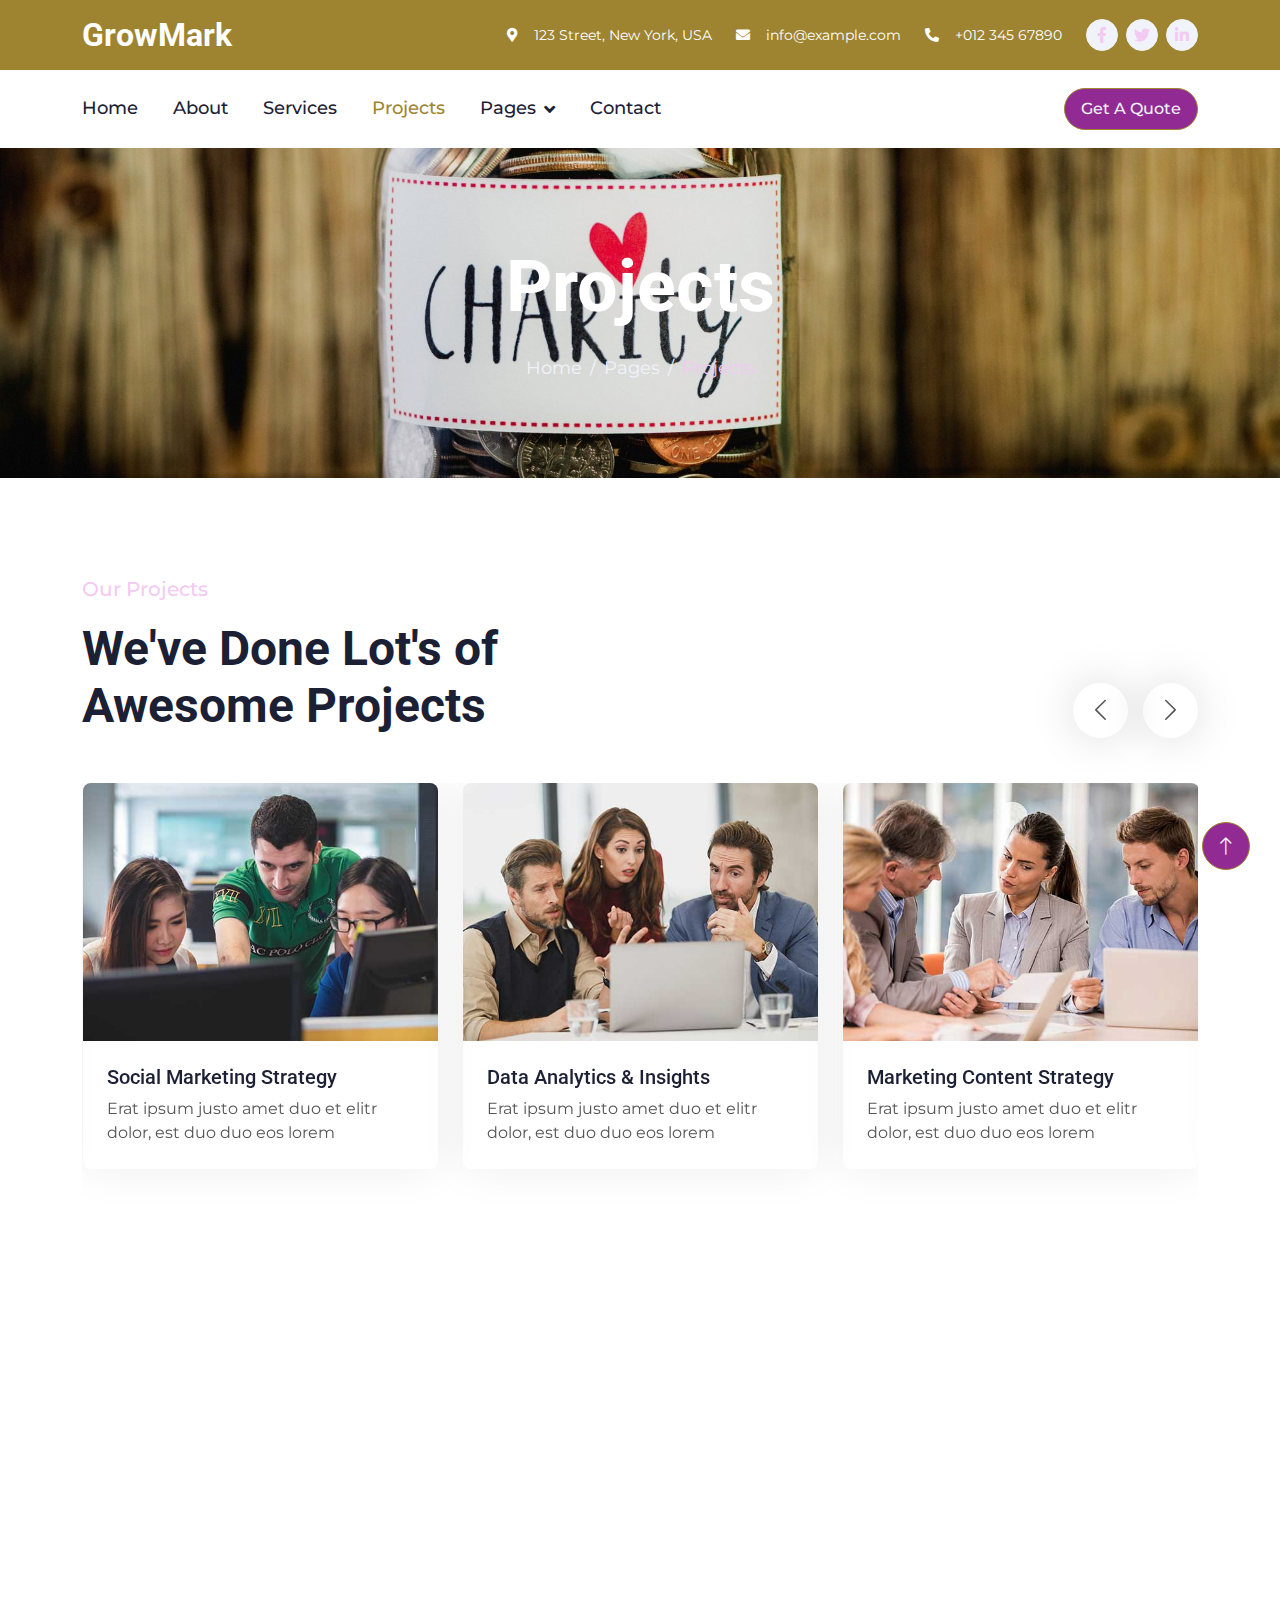
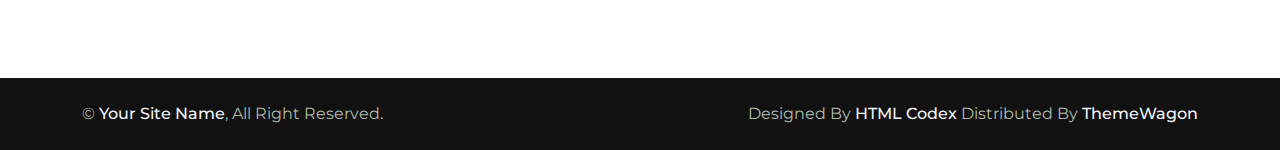
<file: project.html>
<!DOCTYPE html>
<html lang="en">

<head>
    <meta charset="utf-8">
    <title>GrowMark - Digital Marketing HTML Template</title>
    <meta content="width=device-width, initial-scale=1.0" name="viewport">
    <meta content="" name="keywords">
    <meta content="" name="description">

    <!-- Favicon -->
    <link href="img/favicon.ico" rel="icon">

    <!-- Google Web Fonts -->
    <link rel="preconnect" href="https://fonts.googleapis.com">
    <link rel="preconnect" href="https://fonts.gstatic.com" crossorigin>
    <link
        href="https://fonts.googleapis.com/css2?family=Montserrat:wght@400;500&family=Roboto:wght@500;700&display=swap"
        rel="stylesheet">

    <!-- Icon Font Stylesheet -->
    <link href="https://cdnjs.cloudflare.com/ajax/libs/font-awesome/5.10.0/css/all.min.css" rel="stylesheet">
    <link href="https://cdn.jsdelivr.net/npm/bootstrap-icons@1.4.1/font/bootstrap-icons.css" rel="stylesheet">

    <!-- Libraries Stylesheet -->
    <link href="lib/animate/animate.min.css" rel="stylesheet">
    <link href="lib/owlcarousel/assets/owl.carousel.min.css" rel="stylesheet">
    <link href="lib/lightbox/css/lightbox.min.css" rel="stylesheet">

    <!-- Customized Bootstrap Stylesheet -->
    <link href="css/bootstrap.min.css" rel="stylesheet">

    <!-- Template Stylesheet -->
    <link href="css/style.css" rel="stylesheet">
</head>

<body>
    <!-- Spinner Start -->
    <div id="spinner"
        class="show bg-white position-fixed translate-middle w-100 vh-100 top-50 start-50 d-flex align-items-center justify-content-center">
        <div class="spinner-border text-primary" role="status" style="width: 3rem; height: 3rem;"></div>
    </div>
    <!-- Spinner End -->


    <!-- Topbar Start -->
    <div class="container-fluid bg-primary text-white d-none d-lg-flex">
        <div class="container py-3">
            <div class="d-flex align-items-center">
                <a href="index.html">
                    <h2 class="text-white fw-bold m-0">GrowMark</h2>
                </a>
                <div class="ms-auto d-flex align-items-center">
                    <small class="ms-4"><i class="fa fa-map-marker-alt me-3"></i>123 Street, New York, USA</small>
                    <small class="ms-4"><i class="fa fa-envelope me-3"></i>info@example.com</small>
                    <small class="ms-4"><i class="fa fa-phone-alt me-3"></i>+012 345 67890</small>
                    <div class="ms-3 d-flex">
                        <a class="btn btn-sm-square btn-light text-primary rounded-circle ms-2" href=""><i
                                class="fab fa-facebook-f"></i></a>
                        <a class="btn btn-sm-square btn-light text-primary rounded-circle ms-2" href=""><i
                                class="fab fa-twitter"></i></a>
                        <a class="btn btn-sm-square btn-light text-primary rounded-circle ms-2" href=""><i
                                class="fab fa-linkedin-in"></i></a>
                    </div>
                </div>
            </div>
        </div>
    </div>
    <!-- Topbar End -->


    <!-- Navbar Start -->
    <div class="container-fluid bg-white sticky-top">
        <div class="container">
            <nav class="navbar navbar-expand-lg bg-white navbar-light p-lg-0">
                <a href="index.html" class="navbar-brand d-lg-none">
                    <h1 class="fw-bold m-0">GrowMark</h1>
                </a>
                <button type="button" class="navbar-toggler me-0" data-bs-toggle="collapse"
                    data-bs-target="#navbarCollapse">
                    <span class="navbar-toggler-icon"></span>
                </button>
                <div class="collapse navbar-collapse" id="navbarCollapse">
                    <div class="navbar-nav">
                        <a href="index.html" class="nav-item nav-link">Home</a>
                        <a href="about.html" class="nav-item nav-link">About</a>
                        <a href="service.html" class="nav-item nav-link">Services</a>
                        <a href="project.html" class="nav-item nav-link active">Projects</a>
                        <div class="nav-item dropdown">
                            <a href="#" class="nav-link dropdown-toggle" data-bs-toggle="dropdown">Pages</a>
                            <div class="dropdown-menu bg-light rounded-0 rounded-bottom m-0">
                                <a href="feature.html" class="dropdown-item">Features</a>
                                <a href="team.html" class="dropdown-item">Our Team</a>
                                <a href="testimonial.html" class="dropdown-item">Testimonial</a>
                                <a href="quote.html" class="dropdown-item">Quotation</a>
                                <a href="404.html" class="dropdown-item">404 Page</a>
                            </div>
                        </div>
                        <a href="contact.html" class="nav-item nav-link">Contact</a>
                    </div>
                    <div class="ms-auto d-none d-lg-block">
                        <a href="" class="btn btn-primary rounded-pill py-2 px-3">Get A Quote</a>
                    </div>
                </div>
            </nav>
        </div>
    </div>
    <!-- Navbar End -->


    <!-- Page Header Start -->
    <div class="container-fluid page-header py-5 mb-5 wow fadeIn" data-wow-delay="0.1s">
        <div class="container text-center py-5">
            <h1 class="display-2 text-white mb-4 animated slideInDown">Projects</h1>
            <nav aria-label="breadcrumb animated slideInDown">
                <ol class="breadcrumb justify-content-center mb-0">
                    <li class="breadcrumb-item"><a href="#">Home</a></li>
                    <li class="breadcrumb-item"><a href="#">Pages</a></li>
                    <li class="breadcrumb-item text-primary" aria-current="page">Projects</li>
                </ol>
            </nav>
        </div>
    </div>
    <!-- Page Header End -->


    <!-- Project Start -->
    <div class="container-xxl pt-5">
        <div class="container">
            <div class="text-center text-md-start pb-5 pb-md-0 wow fadeInUp" data-wow-delay="0.1s"
                style="max-width: 500px;">
                <p class="fs-5 fw-medium text-primary">Our Projects</p>
                <h1 class="display-5 mb-5">We've Done Lot's of Awesome Projects</h1>
            </div>
            <div class="owl-carousel project-carousel wow fadeInUp" data-wow-delay="0.1s">
                <div class="project-item mb-5">
                    <div class="position-relative">
                        <img class="img-fluid" src="img/project-1.jpg" alt="">
                        <div class="project-overlay">
                            <a class="btn btn-lg-square btn-light rounded-circle m-1" href="img/project-1.jpg"
                                data-lightbox="project"><i class="fa fa-eye"></i></a>
                            <a class="btn btn-lg-square btn-light rounded-circle m-1" href=""><i
                                    class="fa fa-link"></i></a>
                        </div>
                    </div>
                    <div class="p-4">
                        <a class="d-block h5" href="">Data Analytics & Insights</a>
                        <span>Erat ipsum justo amet duo et elitr dolor, est duo duo eos lorem</span>
                    </div>
                </div>
                <div class="project-item mb-5">
                    <div class="position-relative">
                        <img class="img-fluid" src="img/project-2.jpg" alt="">
                        <div class="project-overlay">
                            <a class="btn btn-lg-square btn-light rounded-circle m-1" href="img/project-2.jpg"
                                data-lightbox="project"><i class="fa fa-eye"></i></a>
                            <a class="btn btn-lg-square btn-light rounded-circle m-1" href=""><i
                                    class="fa fa-link"></i></a>
                        </div>
                    </div>
                    <div class="p-4">
                        <a class="d-block h5" href="">Marketing Content Strategy</a>
                        <span>Erat ipsum justo amet duo et elitr dolor, est duo duo eos lorem</span>
                    </div>
                </div>
                <div class="project-item mb-5">
                    <div class="position-relative">
                        <img class="img-fluid" src="img/project-3.jpg" alt="">
                        <div class="project-overlay">
                            <a class="btn btn-lg-square btn-light rounded-circle m-1" href="img/project-3.jpg"
                                data-lightbox="project"><i class="fa fa-eye"></i></a>
                            <a class="btn btn-lg-square btn-light rounded-circle m-1" href=""><i
                                    class="fa fa-link"></i></a>
                        </div>
                    </div>
                    <div class="p-4">
                        <a class="d-block h5" href="">Business Target Market</a>
                        <span>Erat ipsum justo amet duo et elitr dolor, est duo duo eos lorem</span>
                    </div>
                </div>
                <div class="project-item mb-5">
                    <div class="position-relative">
                        <img class="img-fluid" src="img/project-4.jpg" alt="">
                        <div class="project-overlay">
                            <a class="btn btn-lg-square btn-light rounded-circle m-1" href="img/project-4.jpg"
                                data-lightbox="project"><i class="fa fa-eye"></i></a>
                            <a class="btn btn-lg-square btn-light rounded-circle m-1" href=""><i
                                    class="fa fa-link"></i></a>
                        </div>
                    </div>
                    <div class="p-4">
                        <a class="d-block h5" href="">Social Marketing Strategy</a>
                        <span>Erat ipsum justo amet duo et elitr dolor, est duo duo eos lorem</span>
                    </div>
                </div>
            </div>
        </div>
    </div>
    <!-- Project End -->


    <!-- Footer Start -->
    <div class="container-fluid bg-dark footer mt-5 py-5 wow fadeIn" data-wow-delay="0.1s">
        <div class="container py-5">
            <div class="row g-5">
                <div class="col-lg-3 col-md-6">
                    <h4 class="text-white mb-4">Our Office</h4>
                    <p class="mb-2"><i class="fa fa-map-marker-alt me-3"></i>123 Street, New York, USA</p>
                    <p class="mb-2"><i class="fa fa-phone-alt me-3"></i>+012 345 67890</p>
                    <p class="mb-2"><i class="fa fa-envelope me-3"></i>info@example.com</p>
                    <div class="d-flex pt-3">
                        <a class="btn btn-square btn-light rounded-circle me-2" href=""><i
                                class="fab fa-twitter"></i></a>
                        <a class="btn btn-square btn-light rounded-circle me-2" href=""><i
                                class="fab fa-facebook-f"></i></a>
                        <a class="btn btn-square btn-light rounded-circle me-2" href=""><i
                                class="fab fa-youtube"></i></a>
                        <a class="btn btn-square btn-light rounded-circle me-2" href=""><i
                                class="fab fa-linkedin-in"></i></a>
                    </div>
                </div>
                <div class="col-lg-3 col-md-6">
                    <h4 class="text-white mb-4">Quick Links</h4>
                    <a class="btn btn-link" href="">About Us</a>
                    <a class="btn btn-link" href="">Contact Us</a>
                    <a class="btn btn-link" href="">Our Services</a>
                    <a class="btn btn-link" href="">Terms & Condition</a>
                    <a class="btn btn-link" href="">Support</a>
                </div>
                <div class="col-lg-3 col-md-6">
                    <h4 class="text-white mb-4">Business Hours</h4>
                    <p class="mb-1">Monday - Friday</p>
                    <h6 class="text-light">09:00 am - 07:00 pm</h6>
                    <p class="mb-1">Saturday</p>
                    <h6 class="text-light">09:00 am - 12:00 pm</h6>
                    <p class="mb-1">Sunday</p>
                    <h6 class="text-light">Closed</h6>
                </div>
                <div class="col-lg-3 col-md-6">
                    <h4 class="text-white mb-4">Newsletter</h4>
                    <p>Dolor amet sit justo amet elitr clita ipsum elitr est.</p>
                    <div class="position-relative w-100">
                        <input class="form-control bg-transparent w-100 py-3 ps-4 pe-5" type="text"
                            placeholder="Your email">
                        <button type="button"
                            class="btn btn-light py-2 position-absolute top-0 end-0 mt-2 me-2">SignUp</button>
                    </div>
                </div>
            </div>
        </div>
    </div>
    <!-- Footer End -->


    <!-- Copyright Start -->
    <div class="container-fluid copyright py-4">
        <div class="container">
            <div class="row">
                <div class="col-md-6 text-center text-md-start mb-3 mb-md-0">
                    &copy; <a class="fw-medium text-light" href="#">Your Site Name</a>, All Right Reserved.
                </div>
                <div class="col-md-6 text-center text-md-end">
                    <!--/*** This template is free as long as you keep the footer author’s credit link/attribution link/backlink. If you'd like to use the template without the footer author’s credit link/attribution link/backlink, you can purchase the Credit Removal License from "https://htmlcodex.com/credit-removal". Thank you for your support. ***/-->
                    Designed By <a class="fw-medium text-light" href="https://htmlcodex.com">HTML Codex</a>
                    Distributed By <a class="fw-medium text-light" href="https://themewagon.com">ThemeWagon</a>
                </div>
            </div>
        </div>
    </div>
    <!-- Copyright End -->


    <!-- Back to Top -->
    <a href="#" class="btn btn-lg btn-primary btn-lg-square rounded-circle back-to-top"><i
            class="bi bi-arrow-up"></i></a>


    <!-- JavaScript Libraries -->
    <script src="https://ajax.googleapis.com/ajax/libs/jquery/3.6.1/jquery.min.js"></script>
    <script src="https://cdn.jsdelivr.net/npm/bootstrap@5.0.0/dist/js/bootstrap.bundle.min.js"></script>
    <script src="lib/wow/wow.min.js"></script>
    <script src="lib/easing/easing.min.js"></script>
    <script src="lib/waypoints/waypoints.min.js"></script>
    <script src="lib/owlcarousel/owl.carousel.min.js"></script>
    <script src="lib/lightbox/js/lightbox.min.js"></script>

    <!-- Template Javascript -->
    <script src="js/main.js"></script>
</body>

</html>
</file>
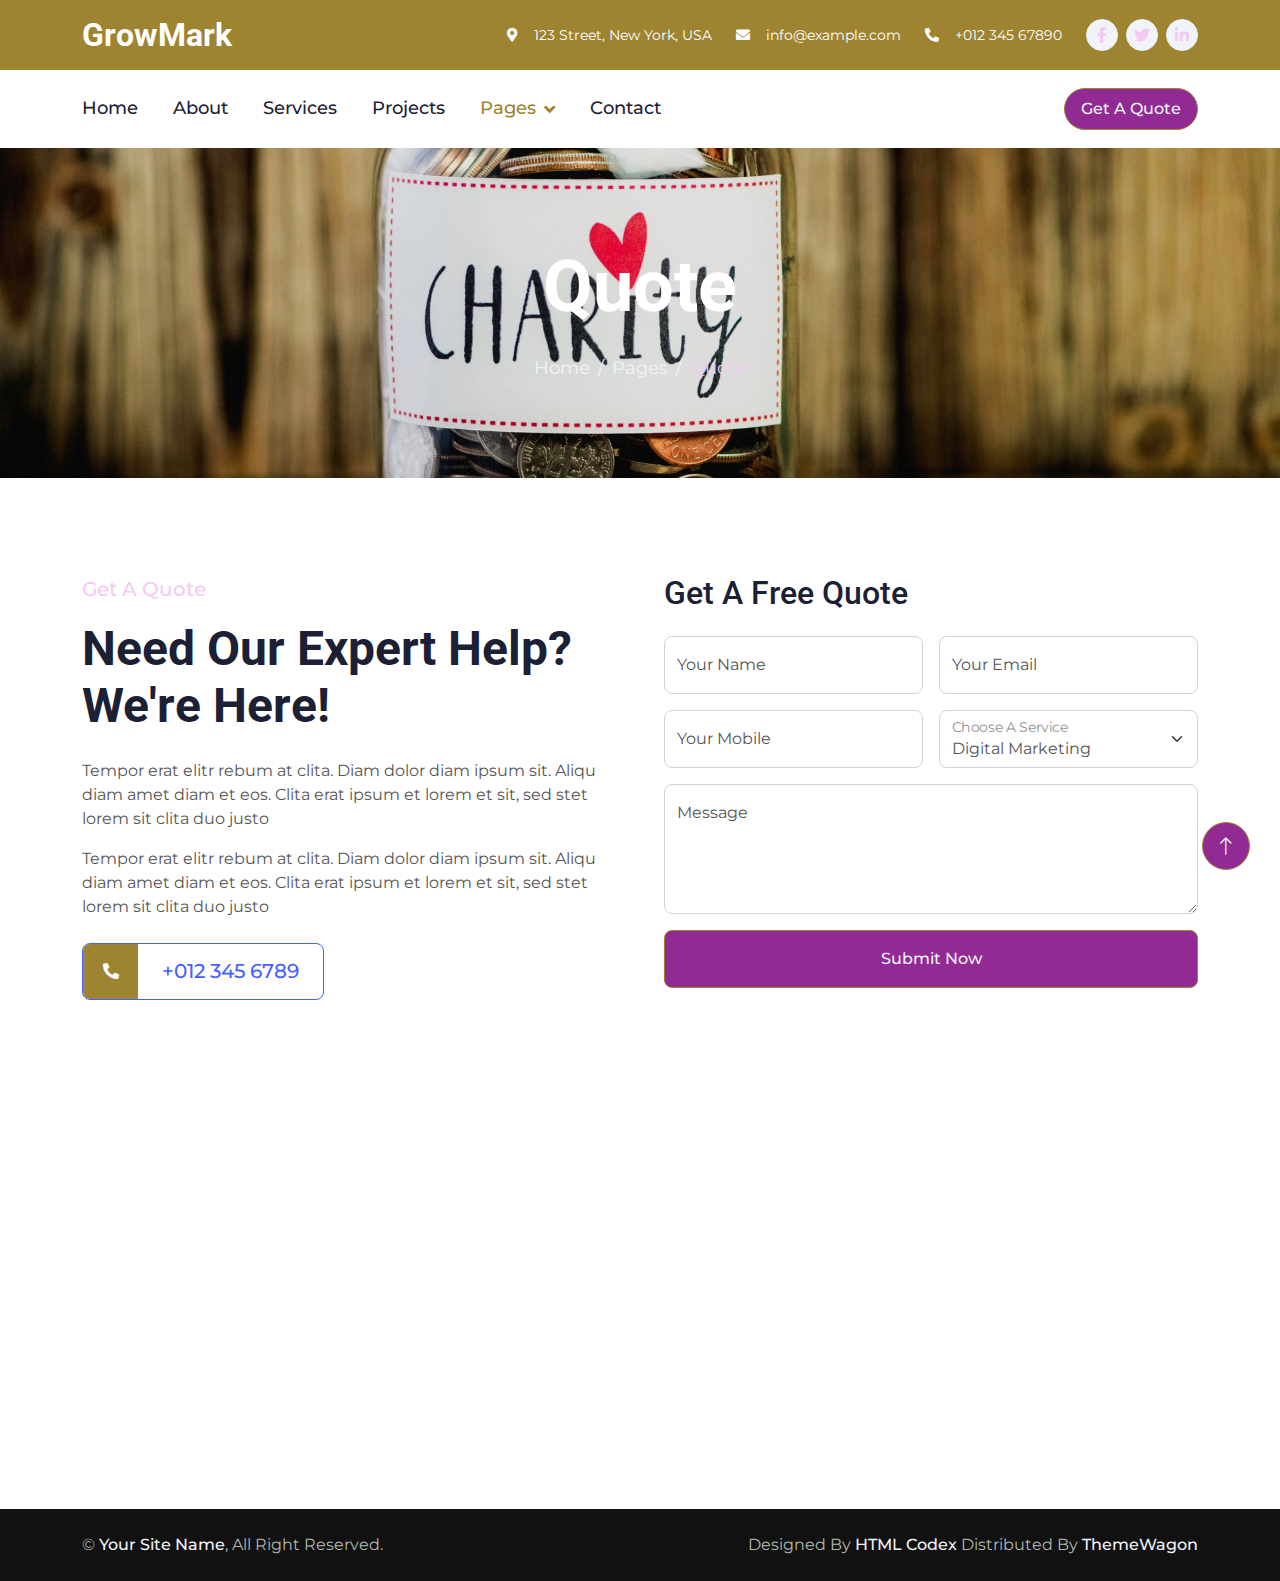
<file: quote.html>
<!DOCTYPE html>
<html lang="en">

<head>
    <meta charset="utf-8">
    <title>GrowMark - Digital Marketing HTML Template</title>
    <meta content="width=device-width, initial-scale=1.0" name="viewport">
    <meta content="" name="keywords">
    <meta content="" name="description">

    <!-- Favicon -->
    <link href="img/favicon.ico" rel="icon">

    <!-- Google Web Fonts -->
    <link rel="preconnect" href="https://fonts.googleapis.com">
    <link rel="preconnect" href="https://fonts.gstatic.com" crossorigin>
    <link
        href="https://fonts.googleapis.com/css2?family=Montserrat:wght@400;500&family=Roboto:wght@500;700&display=swap"
        rel="stylesheet">

    <!-- Icon Font Stylesheet -->
    <link href="https://cdnjs.cloudflare.com/ajax/libs/font-awesome/5.10.0/css/all.min.css" rel="stylesheet">
    <link href="https://cdn.jsdelivr.net/npm/bootstrap-icons@1.4.1/font/bootstrap-icons.css" rel="stylesheet">

    <!-- Libraries Stylesheet -->
    <link href="lib/animate/animate.min.css" rel="stylesheet">
    <link href="lib/owlcarousel/assets/owl.carousel.min.css" rel="stylesheet">
    <link href="lib/lightbox/css/lightbox.min.css" rel="stylesheet">

    <!-- Customized Bootstrap Stylesheet -->
    <link href="css/bootstrap.min.css" rel="stylesheet">

    <!-- Template Stylesheet -->
    <link href="css/style.css" rel="stylesheet">
</head>

<body>
    <!-- Spinner Start -->
    <div id="spinner"
        class="show bg-white position-fixed translate-middle w-100 vh-100 top-50 start-50 d-flex align-items-center justify-content-center">
        <div class="spinner-border text-primary" role="status" style="width: 3rem; height: 3rem;"></div>
    </div>
    <!-- Spinner End -->


    <!-- Topbar Start -->
    <div class="container-fluid bg-primary text-white d-none d-lg-flex">
        <div class="container py-3">
            <div class="d-flex align-items-center">
                <a href="index.html">
                    <h2 class="text-white fw-bold m-0">GrowMark</h2>
                </a>
                <div class="ms-auto d-flex align-items-center">
                    <small class="ms-4"><i class="fa fa-map-marker-alt me-3"></i>123 Street, New York, USA</small>
                    <small class="ms-4"><i class="fa fa-envelope me-3"></i>info@example.com</small>
                    <small class="ms-4"><i class="fa fa-phone-alt me-3"></i>+012 345 67890</small>
                    <div class="ms-3 d-flex">
                        <a class="btn btn-sm-square btn-light text-primary rounded-circle ms-2" href=""><i
                                class="fab fa-facebook-f"></i></a>
                        <a class="btn btn-sm-square btn-light text-primary rounded-circle ms-2" href=""><i
                                class="fab fa-twitter"></i></a>
                        <a class="btn btn-sm-square btn-light text-primary rounded-circle ms-2" href=""><i
                                class="fab fa-linkedin-in"></i></a>
                    </div>
                </div>
            </div>
        </div>
    </div>
    <!-- Topbar End -->


    <!-- Navbar Start -->
    <div class="container-fluid bg-white sticky-top">
        <div class="container">
            <nav class="navbar navbar-expand-lg bg-white navbar-light p-lg-0">
                <a href="index.html" class="navbar-brand d-lg-none">
                    <h1 class="fw-bold m-0">GrowMark</h1>
                </a>
                <button type="button" class="navbar-toggler me-0" data-bs-toggle="collapse"
                    data-bs-target="#navbarCollapse">
                    <span class="navbar-toggler-icon"></span>
                </button>
                <div class="collapse navbar-collapse" id="navbarCollapse">
                    <div class="navbar-nav">
                        <a href="index.html" class="nav-item nav-link">Home</a>
                        <a href="about.html" class="nav-item nav-link">About</a>
                        <a href="service.html" class="nav-item nav-link">Services</a>
                        <a href="project.html" class="nav-item nav-link">Projects</a>
                        <div class="nav-item dropdown">
                            <a href="#" class="nav-link dropdown-toggle active" data-bs-toggle="dropdown">Pages</a>
                            <div class="dropdown-menu bg-light rounded-0 rounded-bottom m-0">
                                <a href="feature.html" class="dropdown-item">Features</a>
                                <a href="team.html" class="dropdown-item">Our Team</a>
                                <a href="testimonial.html" class="dropdown-item">Testimonial</a>
                                <a href="quote.html" class="dropdown-item active">Quotation</a>
                                <a href="404.html" class="dropdown-item">404 Page</a>
                            </div>
                        </div>
                        <a href="contact.html" class="nav-item nav-link">Contact</a>
                    </div>
                    <div class="ms-auto d-none d-lg-block">
                        <a href="" class="btn btn-primary rounded-pill py-2 px-3">Get A Quote</a>
                    </div>
                </div>
            </nav>
        </div>
    </div>
    <!-- Navbar End -->


    <!-- Page Header Start -->
    <div class="container-fluid page-header py-5 mb-5 wow fadeIn" data-wow-delay="0.1s">
        <div class="container text-center py-5">
            <h1 class="display-2 text-white mb-4 animated slideInDown">Quote</h1>
            <nav aria-label="breadcrumb animated slideInDown">
                <ol class="breadcrumb justify-content-center mb-0">
                    <li class="breadcrumb-item"><a href="#">Home</a></li>
                    <li class="breadcrumb-item"><a href="#">Pages</a></li>
                    <li class="breadcrumb-item text-primary" aria-current="page">Quote</li>
                </ol>
            </nav>
        </div>
    </div>
    <!-- Page Header End -->


    <!-- Quote Start -->
    <div class="container-xxl py-5">
        <div class="container">
            <div class="row g-5">
                <div class="col-lg-6 wow fadeInUp" data-wow-delay="0.1s">
                    <p class="fs-5 fw-medium text-primary">Get A Quote</p>
                    <h1 class="display-5 mb-4">Need Our Expert Help? We're Here!</h1>
                    <p>Tempor erat elitr rebum at clita. Diam dolor diam ipsum sit. Aliqu diam amet diam et eos. Clita
                        erat ipsum et lorem et sit, sed stet lorem sit clita duo justo</p>
                    <p class="mb-4">Tempor erat elitr rebum at clita. Diam dolor diam ipsum sit. Aliqu diam amet diam et
                        eos. Clita erat ipsum et lorem et sit, sed stet lorem sit clita duo justo</p>
                    <a class="d-inline-flex align-items-center rounded overflow-hidden border border-primary" href="">
                        <span class="btn-lg-square bg-primary" style="width: 55px; height: 55px;">
                            <i class="fa fa-phone-alt text-white"></i>
                        </span>
                        <span class="fs-5 fw-medium mx-4">+012 345 6789</span>
                    </a>
                </div>
                <div class="col-lg-6 wow fadeInUp" data-wow-delay="0.5s">
                    <h2 class="mb-4">Get A Free Quote</h2>
                    <div class="row g-3">
                        <div class="col-sm-6">
                            <div class="form-floating">
                                <input type="text" class="form-control" id="name" placeholder="Your Name">
                                <label for="name">Your Name</label>
                            </div>
                        </div>
                        <div class="col-sm-6">
                            <div class="form-floating">
                                <input type="email" class="form-control" id="mail" placeholder="Your Email">
                                <label for="mail">Your Email</label>
                            </div>
                        </div>
                        <div class="col-sm-6">
                            <div class="form-floating">
                                <input type="text" class="form-control" id="mobile" placeholder="Your Mobile">
                                <label for="mobile">Your Mobile</label>
                            </div>
                        </div>
                        <div class="col-sm-6">
                            <div class="form-floating">
                                <select class="form-select" id="service">
                                    <option selected>Digital Marketing</option>
                                    <option value="">Social Marketing</option>
                                    <option value="">Content Marketing</option>
                                    <option value="">E-mail Marketing</option>
                                </select>
                                <label for="service">Choose A Service</label>
                            </div>
                        </div>
                        <div class="col-12">
                            <div class="form-floating">
                                <textarea class="form-control" placeholder="Leave a message here" id="message"
                                    style="height: 130px"></textarea>
                                <label for="message">Message</label>
                            </div>
                        </div>
                        <div class="col-12 text-center">
                            <button class="btn btn-primary w-100 py-3" type="submit">Submit Now</button>
                        </div>
                    </div>
                </div>
            </div>
        </div>
    </div>
    <!-- Quote Start -->


    <!-- Footer Start -->
    <div class="container-fluid bg-dark footer mt-5 py-5 wow fadeIn" data-wow-delay="0.1s">
        <div class="container py-5">
            <div class="row g-5">
                <div class="col-lg-3 col-md-6">
                    <h4 class="text-white mb-4">Our Office</h4>
                    <p class="mb-2"><i class="fa fa-map-marker-alt me-3"></i>123 Street, New York, USA</p>
                    <p class="mb-2"><i class="fa fa-phone-alt me-3"></i>+012 345 67890</p>
                    <p class="mb-2"><i class="fa fa-envelope me-3"></i>info@example.com</p>
                    <div class="d-flex pt-3">
                        <a class="btn btn-square btn-light rounded-circle me-2" href=""><i
                                class="fab fa-twitter"></i></a>
                        <a class="btn btn-square btn-light rounded-circle me-2" href=""><i
                                class="fab fa-facebook-f"></i></a>
                        <a class="btn btn-square btn-light rounded-circle me-2" href=""><i
                                class="fab fa-youtube"></i></a>
                        <a class="btn btn-square btn-light rounded-circle me-2" href=""><i
                                class="fab fa-linkedin-in"></i></a>
                    </div>
                </div>
                <div class="col-lg-3 col-md-6">
                    <h4 class="text-white mb-4">Quick Links</h4>
                    <a class="btn btn-link" href="">About Us</a>
                    <a class="btn btn-link" href="">Contact Us</a>
                    <a class="btn btn-link" href="">Our Services</a>
                    <a class="btn btn-link" href="">Terms & Condition</a>
                    <a class="btn btn-link" href="">Support</a>
                </div>
                <div class="col-lg-3 col-md-6">
                    <h4 class="text-white mb-4">Business Hours</h4>
                    <p class="mb-1">Monday - Friday</p>
                    <h6 class="text-light">09:00 am - 07:00 pm</h6>
                    <p class="mb-1">Saturday</p>
                    <h6 class="text-light">09:00 am - 12:00 pm</h6>
                    <p class="mb-1">Sunday</p>
                    <h6 class="text-light">Closed</h6>
                </div>
                <div class="col-lg-3 col-md-6">
                    <h4 class="text-white mb-4">Newsletter</h4>
                    <p>Dolor amet sit justo amet elitr clita ipsum elitr est.</p>
                    <div class="position-relative w-100">
                        <input class="form-control bg-transparent w-100 py-3 ps-4 pe-5" type="text"
                            placeholder="Your email">
                        <button type="button"
                            class="btn btn-light py-2 position-absolute top-0 end-0 mt-2 me-2">SignUp</button>
                    </div>
                </div>
            </div>
        </div>
    </div>
    <!-- Footer End -->


    <!-- Copyright Start -->
    <div class="container-fluid copyright py-4">
        <div class="container">
            <div class="row">
                <div class="col-md-6 text-center text-md-start mb-3 mb-md-0">
                    &copy; <a class="fw-medium text-light" href="#">Your Site Name</a>, All Right Reserved.
                </div>
                <div class="col-md-6 text-center text-md-end">
                    <!--/*** This template is free as long as you keep the footer author’s credit link/attribution link/backlink. If you'd like to use the template without the footer author’s credit link/attribution link/backlink, you can purchase the Credit Removal License from "https://htmlcodex.com/credit-removal". Thank you for your support. ***/-->
                    Designed By <a class="fw-medium text-light" href="https://htmlcodex.com">HTML Codex</a>
                    Distributed By <a class="fw-medium text-light" href="https://themewagon.com">ThemeWagon</a>
                </div>
            </div>
        </div>
    </div>
    <!-- Copyright End -->


    <!-- Back to Top -->
    <a href="#" class="btn btn-lg btn-primary btn-lg-square rounded-circle back-to-top"><i
            class="bi bi-arrow-up"></i></a>


    <!-- JavaScript Libraries -->
    <script src="https://ajax.googleapis.com/ajax/libs/jquery/3.6.1/jquery.min.js"></script>
    <script src="https://cdn.jsdelivr.net/npm/bootstrap@5.0.0/dist/js/bootstrap.bundle.min.js"></script>
    <script src="lib/wow/wow.min.js"></script>
    <script src="lib/easing/easing.min.js"></script>
    <script src="lib/waypoints/waypoints.min.js"></script>
    <script src="lib/owlcarousel/owl.carousel.min.js"></script>
    <script src="lib/lightbox/js/lightbox.min.js"></script>

    <!-- Template Javascript -->
    <script src="js/main.js"></script>
</body>

</html>
</file>
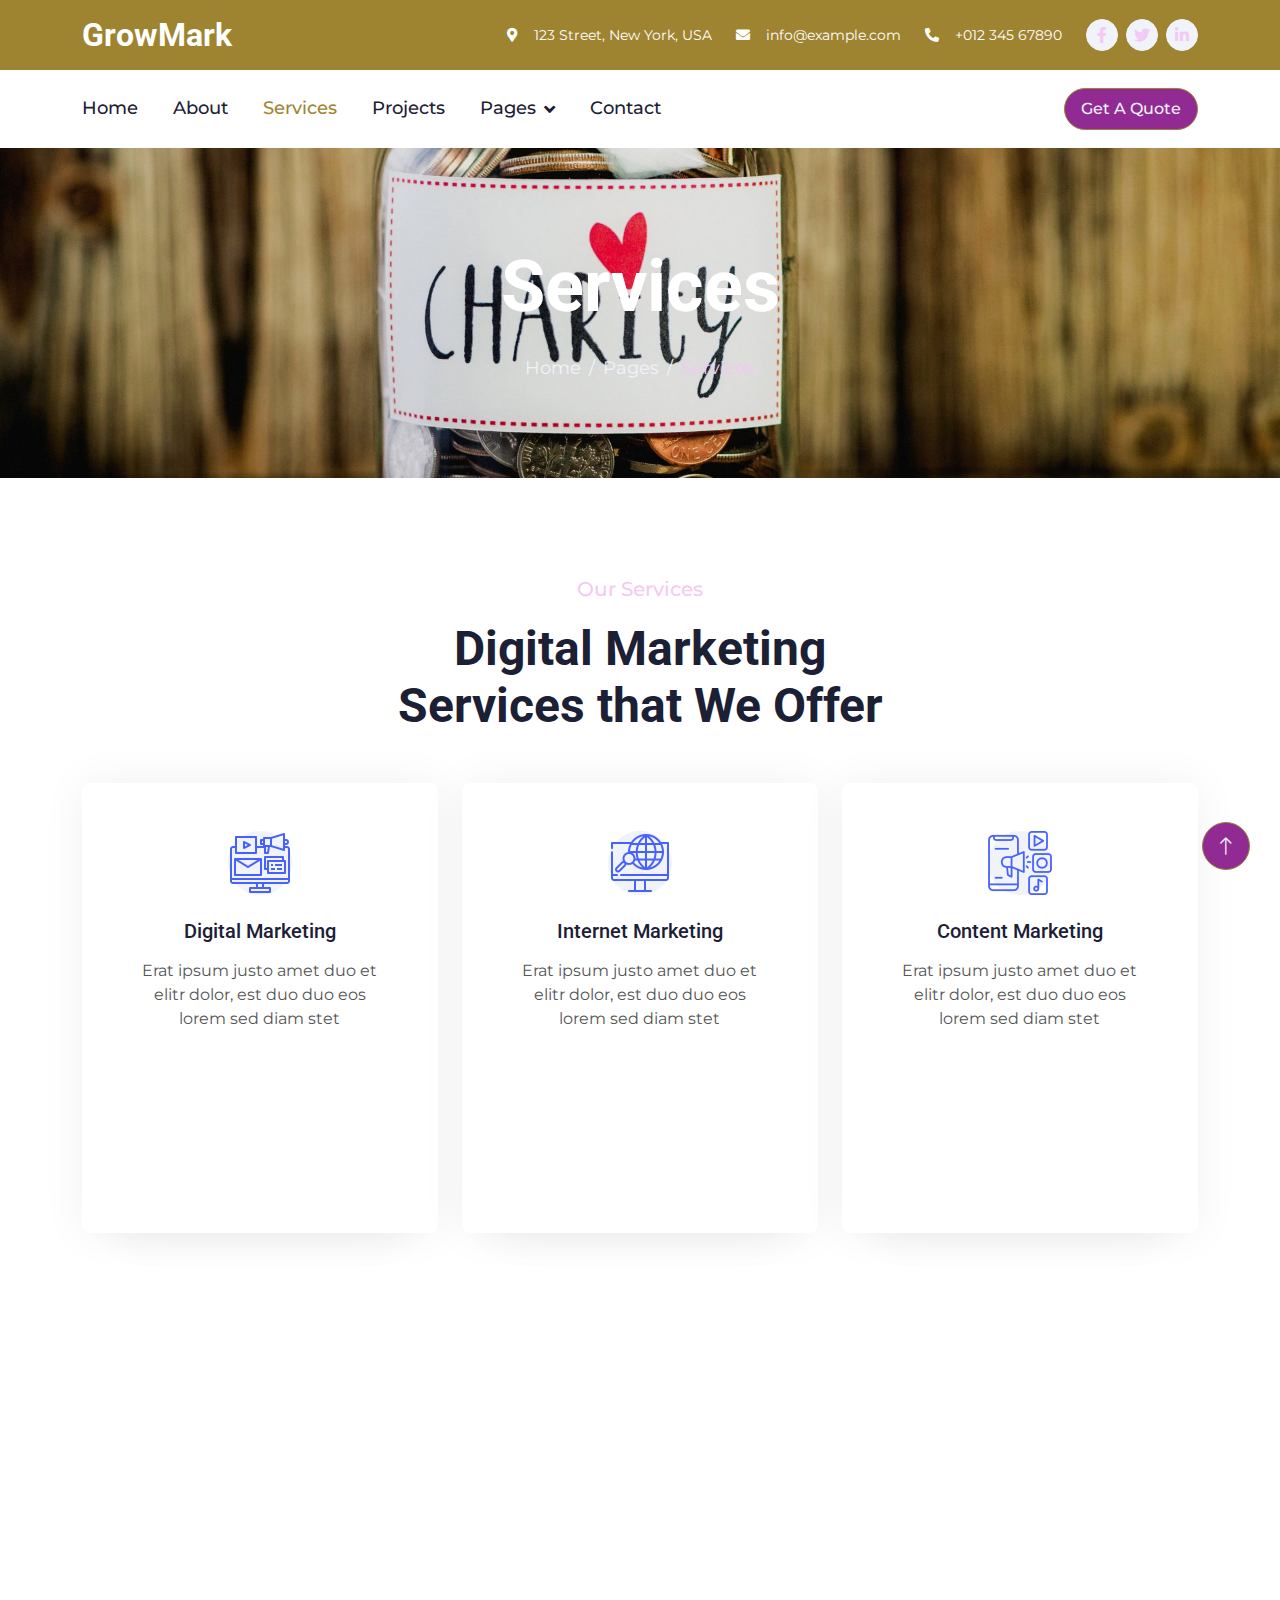
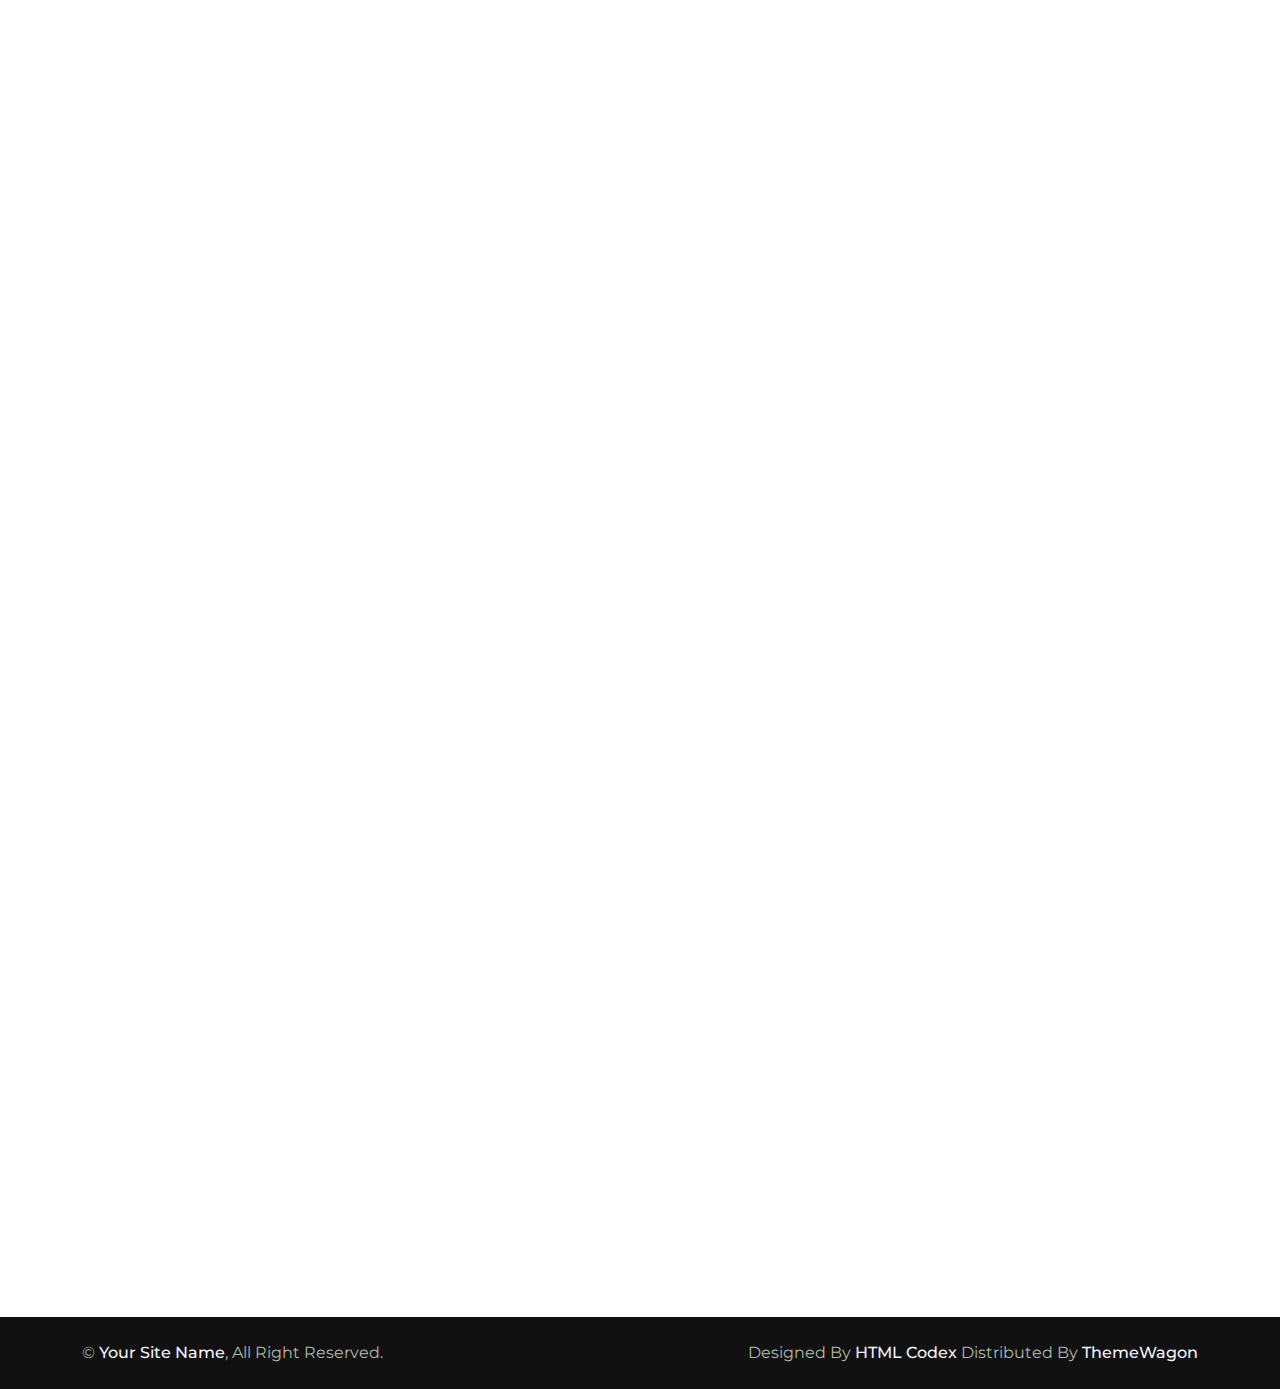
<file: service.html>
<!DOCTYPE html>
<html lang="en">

<head>
    <meta charset="utf-8">
    <title>GrowMark - Digital Marketing HTML Template</title>
    <meta content="width=device-width, initial-scale=1.0" name="viewport">
    <meta content="" name="keywords">
    <meta content="" name="description">

    <!-- Favicon -->
    <link href="img/favicon.ico" rel="icon">

    <!-- Google Web Fonts -->
    <link rel="preconnect" href="https://fonts.googleapis.com">
    <link rel="preconnect" href="https://fonts.gstatic.com" crossorigin>
    <link
        href="https://fonts.googleapis.com/css2?family=Montserrat:wght@400;500&family=Roboto:wght@500;700&display=swap"
        rel="stylesheet">

    <!-- Icon Font Stylesheet -->
    <link href="https://cdnjs.cloudflare.com/ajax/libs/font-awesome/5.10.0/css/all.min.css" rel="stylesheet">
    <link href="https://cdn.jsdelivr.net/npm/bootstrap-icons@1.4.1/font/bootstrap-icons.css" rel="stylesheet">

    <!-- Libraries Stylesheet -->
    <link href="lib/animate/animate.min.css" rel="stylesheet">
    <link href="lib/owlcarousel/assets/owl.carousel.min.css" rel="stylesheet">
    <link href="lib/lightbox/css/lightbox.min.css" rel="stylesheet">

    <!-- Customized Bootstrap Stylesheet -->
    <link href="css/bootstrap.min.css" rel="stylesheet">

    <!-- Template Stylesheet -->
    <link href="css/style.css" rel="stylesheet">
</head>

<body>
    <!-- Spinner Start -->
    <div id="spinner"
        class="show bg-white position-fixed translate-middle w-100 vh-100 top-50 start-50 d-flex align-items-center justify-content-center">
        <div class="spinner-border text-primary" role="status" style="width: 3rem; height: 3rem;"></div>
    </div>
    <!-- Spinner End -->


    <!-- Topbar Start -->
    <div class="container-fluid bg-primary text-white d-none d-lg-flex">
        <div class="container py-3">
            <div class="d-flex align-items-center">
                <a href="index.html">
                    <h2 class="text-white fw-bold m-0">GrowMark</h2>
                </a>
                <div class="ms-auto d-flex align-items-center">
                    <small class="ms-4"><i class="fa fa-map-marker-alt me-3"></i>123 Street, New York, USA</small>
                    <small class="ms-4"><i class="fa fa-envelope me-3"></i>info@example.com</small>
                    <small class="ms-4"><i class="fa fa-phone-alt me-3"></i>+012 345 67890</small>
                    <div class="ms-3 d-flex">
                        <a class="btn btn-sm-square btn-light text-primary rounded-circle ms-2" href=""><i
                                class="fab fa-facebook-f"></i></a>
                        <a class="btn btn-sm-square btn-light text-primary rounded-circle ms-2" href=""><i
                                class="fab fa-twitter"></i></a>
                        <a class="btn btn-sm-square btn-light text-primary rounded-circle ms-2" href=""><i
                                class="fab fa-linkedin-in"></i></a>
                    </div>
                </div>
            </div>
        </div>
    </div>
    <!-- Topbar End -->


    <!-- Navbar Start -->
    <div class="container-fluid bg-white sticky-top">
        <div class="container">
            <nav class="navbar navbar-expand-lg bg-white navbar-light p-lg-0">
                <a href="index.html" class="navbar-brand d-lg-none">
                    <h1 class="fw-bold m-0">GrowMark</h1>
                </a>
                <button type="button" class="navbar-toggler me-0" data-bs-toggle="collapse"
                    data-bs-target="#navbarCollapse">
                    <span class="navbar-toggler-icon"></span>
                </button>
                <div class="collapse navbar-collapse" id="navbarCollapse">
                    <div class="navbar-nav">
                        <a href="index.html" class="nav-item nav-link">Home</a>
                        <a href="about.html" class="nav-item nav-link">About</a>
                        <a href="service.html" class="nav-item nav-link active">Services</a>
                        <a href="project.html" class="nav-item nav-link">Projects</a>
                        <div class="nav-item dropdown">
                            <a href="#" class="nav-link dropdown-toggle" data-bs-toggle="dropdown">Pages</a>
                            <div class="dropdown-menu bg-light rounded-0 rounded-bottom m-0">
                                <a href="feature.html" class="dropdown-item">Features</a>
                                <a href="team.html" class="dropdown-item">Our Team</a>
                                <a href="testimonial.html" class="dropdown-item">Testimonial</a>
                                <a href="quote.html" class="dropdown-item">Quotation</a>
                                <a href="404.html" class="dropdown-item">404 Page</a>
                            </div>
                        </div>
                        <a href="contact.html" class="nav-item nav-link">Contact</a>
                    </div>
                    <div class="ms-auto d-none d-lg-block">
                        <a href="" class="btn btn-primary rounded-pill py-2 px-3">Get A Quote</a>
                    </div>
                </div>
            </nav>
        </div>
    </div>
    <!-- Navbar End -->


    <!-- Page Header Start -->
    <div class="container-fluid page-header py-5 mb-5 wow fadeIn" data-wow-delay="0.1s">
        <div class="container text-center py-5">
            <h1 class="display-2 text-white mb-4 animated slideInDown">Services</h1>
            <nav aria-label="breadcrumb animated slideInDown">
                <ol class="breadcrumb justify-content-center mb-0">
                    <li class="breadcrumb-item"><a href="#">Home</a></li>
                    <li class="breadcrumb-item"><a href="#">Pages</a></li>
                    <li class="breadcrumb-item text-primary" aria-current="page">Services</li>
                </ol>
            </nav>
        </div>
    </div>
    <!-- Page Header End -->


    <!-- Service Start -->
    <div class="container-xxl py-5">
        <div class="container">
            <div class="text-center mx-auto wow fadeInUp" data-wow-delay="0.1s" style="max-width: 500px;">
                <p class="fs-5 fw-medium text-primary">Our Services</p>
                <h1 class="display-5 mb-5">Digital Marketing Services that We Offer</h1>
            </div>
            <div class="row g-4">
                <div class="col-lg-4 col-md-6 wow fadeInUp" data-wow-delay="0.1s">
                    <div class="service-item position-relative h-100">
                        <div class="service-text rounded p-5">
                            <div class="btn-square bg-light rounded-circle mx-auto mb-4"
                                style="width: 64px; height: 64px;">
                                <img class="img-fluid" src="img/icon/icon-5.png" alt="Icon">
                            </div>
                            <h5 class="mb-3">Digital Marketing</h4>
                                <p class="mb-0">Erat ipsum justo amet duo et elitr dolor, est duo duo eos lorem sed diam
                                    stet</p>
                        </div>
                        <div class="service-btn rounded-0 rounded-bottom">
                            <a class="text-primary fw-medium" href="">Read More<i
                                    class="bi bi-chevron-double-right ms-2"></i></a>
                        </div>
                    </div>
                </div>
                <div class="col-lg-4 col-md-6 wow fadeInUp" data-wow-delay="0.3s">
                    <div class="service-item position-relative h-100">
                        <div class="service-text rounded p-5">
                            <div class="btn-square bg-light rounded-circle mx-auto mb-4"
                                style="width: 64px; height: 64px;">
                                <img class="img-fluid" src="img/icon/icon-6.png" alt="Icon">
                            </div>
                            <h5 class="mb-3">Internet Marketing</h4>
                                <p class="mb-0">Erat ipsum justo amet duo et elitr dolor, est duo duo eos lorem sed diam
                                    stet</p>
                        </div>
                        <div class="service-btn rounded-0 rounded-bottom">
                            <a class="text-primary fw-medium" href="">Read More<i
                                    class="bi bi-chevron-double-right ms-2"></i></a>
                        </div>
                    </div>
                </div>
                <div class="col-lg-4 col-md-6 wow fadeInUp" data-wow-delay="0.5s">
                    <div class="service-item position-relative h-100">
                        <div class="service-text rounded p-5">
                            <div class="btn-square bg-light rounded-circle mx-auto mb-4"
                                style="width: 64px; height: 64px;">
                                <img class="img-fluid" src="img/icon/icon-7.png" alt="Icon">
                            </div>
                            <h5 class="mb-3">Content Marketing</h4>
                                <p class="mb-0">Erat ipsum justo amet duo et elitr dolor, est duo duo eos lorem sed diam
                                    stet</p>
                        </div>
                        <div class="service-btn rounded-0 rounded-bottom">
                            <a class="text-primary fw-medium" href="">Read More<i
                                    class="bi bi-chevron-double-right ms-2"></i></a>
                        </div>
                    </div>
                </div>
                <div class="col-lg-4 col-md-6 wow fadeInUp" data-wow-delay="0.1s">
                    <div class="service-item position-relative h-100">
                        <div class="service-text rounded p-5">
                            <div class="btn-square bg-light rounded-circle mx-auto mb-4"
                                style="width: 64px; height: 64px;">
                                <img class="img-fluid" src="img/icon/icon-8.png" alt="Icon">
                            </div>
                            <h5 class="mb-3">Social Marketing</h4>
                                <p class="mb-0">Erat ipsum justo amet duo et elitr dolor, est duo duo eos lorem sed diam
                                    stet</p>
                        </div>
                        <div class="service-btn rounded-0 rounded-bottom">
                            <a class="text-primary fw-medium" href="">Read More<i
                                    class="bi bi-chevron-double-right ms-2"></i></a>
                        </div>
                    </div>
                </div>
                <div class="col-lg-4 col-md-6 wow fadeInUp" data-wow-delay="0.3s">
                    <div class="service-item position-relative h-100">
                        <div class="service-text rounded p-5">
                            <div class="btn-square bg-light rounded-circle mx-auto mb-4"
                                style="width: 64px; height: 64px;">
                                <img class="img-fluid" src="img/icon/icon-9.png" alt="Icon">
                            </div>
                            <h5 class="mb-3">B2B Marketing</h4>
                                <p class="mb-0">Erat ipsum justo amet duo et elitr dolor, est duo duo eos lorem sed diam
                                    stet</p>
                        </div>
                        <div class="service-btn rounded-0 rounded-bottom">
                            <a class="text-primary fw-medium" href="">Read More<i
                                    class="bi bi-chevron-double-right ms-2"></i></a>
                        </div>
                    </div>
                </div>
                <div class="col-lg-4 col-md-6 wow fadeInUp" data-wow-delay="0.5s">
                    <div class="service-item position-relative h-100">
                        <div class="service-text rounded p-5">
                            <div class="btn-square bg-light rounded-circle mx-auto mb-4"
                                style="width: 64px; height: 64px;">
                                <img class="img-fluid" src="img/icon/icon-10.png" alt="Icon">
                            </div>
                            <h5 class="mb-3">E-mail Marketing</h4>
                                <p class="mb-0">Erat ipsum justo amet duo et elitr dolor, est duo duo eos lorem sed diam
                                    stet</p>
                        </div>
                        <div class="service-btn rounded-0 rounded-bottom">
                            <a class="text-primary fw-medium" href="">Read More<i
                                    class="bi bi-chevron-double-right ms-2"></i></a>
                        </div>
                    </div>
                </div>
            </div>
        </div>
    </div>
    <!-- Service End -->


    <!-- Testimonial Start -->
    <div class="container-xxl pt-5">
        <div class="container">
            <div class="text-center text-md-start pb-5 pb-md-0 wow fadeInUp" data-wow-delay="0.1s"
                style="max-width: 500px;">
                <p class="fs-5 fw-medium text-primary">Testimonial</p>
                <h1 class="display-5 mb-5">What Clients Say About Our Services!</h1>
            </div>
            <div class="owl-carousel testimonial-carousel wow fadeInUp" data-wow-delay="0.1s">
                <div class="testimonial-item rounded p-4 p-lg-5 mb-5">
                    <img class="mb-4" src="img/testimonial-1.jpg" alt="">
                    <p class="mb-4">Diam dolor diam ipsum sit. Aliqu diam amet diam et eos. Clita erat ipsum et lorem et
                        sit, sed stet lorem sit clita duo justo</p>
                    <h5>Client Name</h5>
                    <span class="text-primary">Profession</span>
                </div>
                <div class="testimonial-item rounded p-4 p-lg-5 mb-5">
                    <img class="mb-4" src="img/testimonial-2.jpg" alt="">
                    <p class="mb-4">Diam dolor diam ipsum sit. Aliqu diam amet diam et eos. Clita erat ipsum et lorem et
                        sit, sed stet lorem sit clita duo justo</p>
                    <h5>Client Name</h5>
                    <span class="text-primary">Profession</span>
                </div>
                <div class="testimonial-item rounded p-4 p-lg-5 mb-5">
                    <img class="mb-4" src="img/testimonial-3.jpg" alt="">
                    <p class="mb-4">Diam dolor diam ipsum sit. Aliqu diam amet diam et eos. Clita erat ipsum et lorem et
                        sit, sed stet lorem sit clita duo justo</p>
                    <h5>Client Name</h5>
                    <span class="text-primary">Profession</span>
                </div>
                <div class="testimonial-item rounded p-4 p-lg-5 mb-5">
                    <img class="mb-4" src="img/testimonial-4.jpg" alt="">
                    <p class="mb-4">Diam dolor diam ipsum sit. Aliqu diam amet diam et eos. Clita erat ipsum et lorem et
                        sit, sed stet lorem sit clita duo justo</p>
                    <h5>Client Name</h5>
                    <span class="text-primary">Profession</span>
                </div>
            </div>
        </div>
    </div>
    <!-- Testimonial End -->


    <!-- Footer Start -->
    <div class="container-fluid bg-dark footer mt-5 py-5 wow fadeIn" data-wow-delay="0.1s">
        <div class="container py-5">
            <div class="row g-5">
                <div class="col-lg-3 col-md-6">
                    <h4 class="text-white mb-4">Our Office</h4>
                    <p class="mb-2"><i class="fa fa-map-marker-alt me-3"></i>123 Street, New York, USA</p>
                    <p class="mb-2"><i class="fa fa-phone-alt me-3"></i>+012 345 67890</p>
                    <p class="mb-2"><i class="fa fa-envelope me-3"></i>info@example.com</p>
                    <div class="d-flex pt-3">
                        <a class="btn btn-square btn-light rounded-circle me-2" href=""><i
                                class="fab fa-twitter"></i></a>
                        <a class="btn btn-square btn-light rounded-circle me-2" href=""><i
                                class="fab fa-facebook-f"></i></a>
                        <a class="btn btn-square btn-light rounded-circle me-2" href=""><i
                                class="fab fa-youtube"></i></a>
                        <a class="btn btn-square btn-light rounded-circle me-2" href=""><i
                                class="fab fa-linkedin-in"></i></a>
                    </div>
                </div>
                <div class="col-lg-3 col-md-6">
                    <h4 class="text-white mb-4">Quick Links</h4>
                    <a class="btn btn-link" href="">About Us</a>
                    <a class="btn btn-link" href="">Contact Us</a>
                    <a class="btn btn-link" href="">Our Services</a>
                    <a class="btn btn-link" href="">Terms & Condition</a>
                    <a class="btn btn-link" href="">Support</a>
                </div>
                <div class="col-lg-3 col-md-6">
                    <h4 class="text-white mb-4">Business Hours</h4>
                    <p class="mb-1">Monday - Friday</p>
                    <h6 class="text-light">09:00 am - 07:00 pm</h6>
                    <p class="mb-1">Saturday</p>
                    <h6 class="text-light">09:00 am - 12:00 pm</h6>
                    <p class="mb-1">Sunday</p>
                    <h6 class="text-light">Closed</h6>
                </div>
                <div class="col-lg-3 col-md-6">
                    <h4 class="text-white mb-4">Newsletter</h4>
                    <p>Dolor amet sit justo amet elitr clita ipsum elitr est.</p>
                    <div class="position-relative w-100">
                        <input class="form-control bg-transparent w-100 py-3 ps-4 pe-5" type="text"
                            placeholder="Your email">
                        <button type="button"
                            class="btn btn-light py-2 position-absolute top-0 end-0 mt-2 me-2">SignUp</button>
                    </div>
                </div>
            </div>
        </div>
    </div>
    <!-- Footer End -->


    <!-- Copyright Start -->
    <div class="container-fluid copyright py-4">
        <div class="container">
            <div class="row">
                <div class="col-md-6 text-center text-md-start mb-3 mb-md-0">
                    &copy; <a class="fw-medium text-light" href="#">Your Site Name</a>, All Right Reserved.
                </div>
                <div class="col-md-6 text-center text-md-end">
                    <!--/*** This template is free as long as you keep the footer author’s credit link/attribution link/backlink. If you'd like to use the template without the footer author’s credit link/attribution link/backlink, you can purchase the Credit Removal License from "https://htmlcodex.com/credit-removal". Thank you for your support. ***/-->
                    Designed By <a class="fw-medium text-light" href="https://htmlcodex.com">HTML Codex</a>
                    Distributed By <a class="fw-medium text-light" href="https://themewagon.com">ThemeWagon</a>
                </div>
            </div>
        </div>
    </div>
    <!-- Copyright End -->


    <!-- Back to Top -->
    <a href="#" class="btn btn-lg btn-primary btn-lg-square rounded-circle back-to-top"><i
            class="bi bi-arrow-up"></i></a>


    <!-- JavaScript Libraries -->
    <script src="https://ajax.googleapis.com/ajax/libs/jquery/3.6.1/jquery.min.js"></script>
    <script src="https://cdn.jsdelivr.net/npm/bootstrap@5.0.0/dist/js/bootstrap.bundle.min.js"></script>
    <script src="lib/wow/wow.min.js"></script>
    <script src="lib/easing/easing.min.js"></script>
    <script src="lib/waypoints/waypoints.min.js"></script>
    <script src="lib/owlcarousel/owl.carousel.min.js"></script>
    <script src="lib/lightbox/js/lightbox.min.js"></script>

    <!-- Template Javascript -->
    <script src="js/main.js"></script>
</body>

</html>
</file>
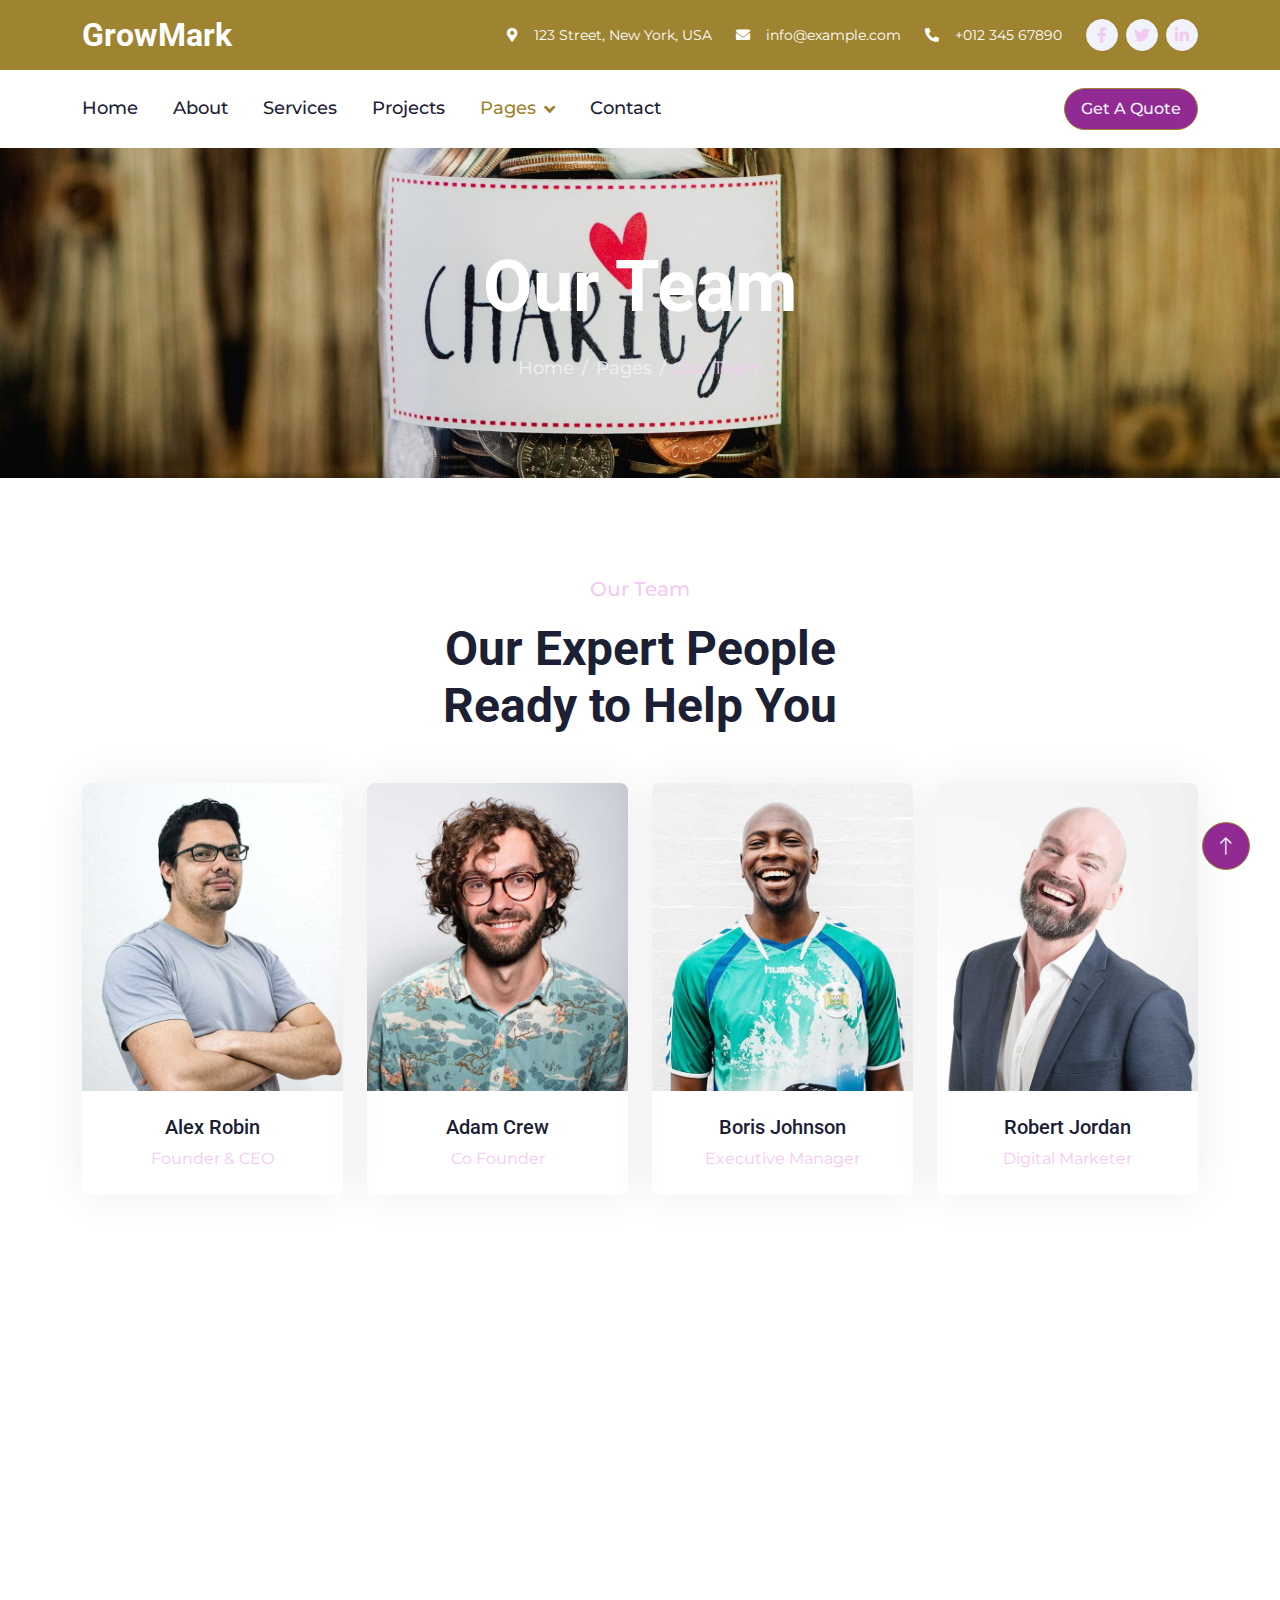
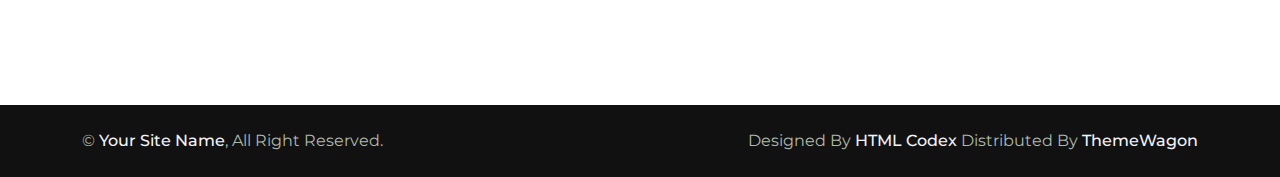
<file: team.html>
<!DOCTYPE html>
<html lang="en">

<head>
    <meta charset="utf-8">
    <title>GrowMark - Digital Marketing HTML Template</title>
    <meta content="width=device-width, initial-scale=1.0" name="viewport">
    <meta content="" name="keywords">
    <meta content="" name="description">

    <!-- Favicon -->
    <link href="img/favicon.ico" rel="icon">

    <!-- Google Web Fonts -->
    <link rel="preconnect" href="https://fonts.googleapis.com">
    <link rel="preconnect" href="https://fonts.gstatic.com" crossorigin>
    <link
        href="https://fonts.googleapis.com/css2?family=Montserrat:wght@400;500&family=Roboto:wght@500;700&display=swap"
        rel="stylesheet">

    <!-- Icon Font Stylesheet -->
    <link href="https://cdnjs.cloudflare.com/ajax/libs/font-awesome/5.10.0/css/all.min.css" rel="stylesheet">
    <link href="https://cdn.jsdelivr.net/npm/bootstrap-icons@1.4.1/font/bootstrap-icons.css" rel="stylesheet">

    <!-- Libraries Stylesheet -->
    <link href="lib/animate/animate.min.css" rel="stylesheet">
    <link href="lib/owlcarousel/assets/owl.carousel.min.css" rel="stylesheet">
    <link href="lib/lightbox/css/lightbox.min.css" rel="stylesheet">

    <!-- Customized Bootstrap Stylesheet -->
    <link href="css/bootstrap.min.css" rel="stylesheet">

    <!-- Template Stylesheet -->
    <link href="css/style.css" rel="stylesheet">
</head>

<body>
    <!-- Spinner Start -->
    <div id="spinner"
        class="show bg-white position-fixed translate-middle w-100 vh-100 top-50 start-50 d-flex align-items-center justify-content-center">
        <div class="spinner-border text-primary" role="status" style="width: 3rem; height: 3rem;"></div>
    </div>
    <!-- Spinner End -->


    <!-- Topbar Start -->
    <div class="container-fluid bg-primary text-white d-none d-lg-flex">
        <div class="container py-3">
            <div class="d-flex align-items-center">
                <a href="index.html">
                    <h2 class="text-white fw-bold m-0">GrowMark</h2>
                </a>
                <div class="ms-auto d-flex align-items-center">
                    <small class="ms-4"><i class="fa fa-map-marker-alt me-3"></i>123 Street, New York, USA</small>
                    <small class="ms-4"><i class="fa fa-envelope me-3"></i>info@example.com</small>
                    <small class="ms-4"><i class="fa fa-phone-alt me-3"></i>+012 345 67890</small>
                    <div class="ms-3 d-flex">
                        <a class="btn btn-sm-square btn-light text-primary rounded-circle ms-2" href=""><i
                                class="fab fa-facebook-f"></i></a>
                        <a class="btn btn-sm-square btn-light text-primary rounded-circle ms-2" href=""><i
                                class="fab fa-twitter"></i></a>
                        <a class="btn btn-sm-square btn-light text-primary rounded-circle ms-2" href=""><i
                                class="fab fa-linkedin-in"></i></a>
                    </div>
                </div>
            </div>
        </div>
    </div>
    <!-- Topbar End -->


    <!-- Navbar Start -->
    <div class="container-fluid bg-white sticky-top">
        <div class="container">
            <nav class="navbar navbar-expand-lg bg-white navbar-light p-lg-0">
                <a href="index.html" class="navbar-brand d-lg-none">
                    <h1 class="fw-bold m-0">GrowMark</h1>
                </a>
                <button type="button" class="navbar-toggler me-0" data-bs-toggle="collapse"
                    data-bs-target="#navbarCollapse">
                    <span class="navbar-toggler-icon"></span>
                </button>
                <div class="collapse navbar-collapse" id="navbarCollapse">
                    <div class="navbar-nav">
                        <a href="index.html" class="nav-item nav-link">Home</a>
                        <a href="about.html" class="nav-item nav-link">About</a>
                        <a href="service.html" class="nav-item nav-link">Services</a>
                        <a href="project.html" class="nav-item nav-link">Projects</a>
                        <div class="nav-item dropdown">
                            <a href="#" class="nav-link dropdown-toggle active" data-bs-toggle="dropdown">Pages</a>
                            <div class="dropdown-menu bg-light rounded-0 rounded-bottom m-0">
                                <a href="feature.html" class="dropdown-item">Features</a>
                                <a href="team.html" class="dropdown-item active">Our Team</a>
                                <a href="testimonial.html" class="dropdown-item">Testimonial</a>
                                <a href="quote.html" class="dropdown-item">Quotation</a>
                                <a href="404.html" class="dropdown-item">404 Page</a>
                            </div>
                        </div>
                        <a href="contact.html" class="nav-item nav-link">Contact</a>
                    </div>
                    <div class="ms-auto d-none d-lg-block">
                        <a href="" class="btn btn-primary rounded-pill py-2 px-3">Get A Quote</a>
                    </div>
                </div>
            </nav>
        </div>
    </div>
    <!-- Navbar End -->


    <!-- Page Header Start -->
    <div class="container-fluid page-header py-5 mb-5 wow fadeIn" data-wow-delay="0.1s">
        <div class="container text-center py-5">
            <h1 class="display-2 text-white mb-4 animated slideInDown">Our Team</h1>
            <nav aria-label="breadcrumb animated slideInDown">
                <ol class="breadcrumb justify-content-center mb-0">
                    <li class="breadcrumb-item"><a href="#">Home</a></li>
                    <li class="breadcrumb-item"><a href="#">Pages</a></li>
                    <li class="breadcrumb-item text-primary" aria-current="page">Our Team</li>
                </ol>
            </nav>
        </div>
    </div>
    <!-- Page Header End -->


    <!-- Team Start -->
    <div class="container-xxl py-5">
        <div class="container">
            <div class="text-center mx-auto wow fadeInUp" data-wow-delay="0.1s" style="max-width: 500px;">
                <p class="fs-5 fw-medium text-primary">Our Team</p>
                <h1 class="display-5 mb-5">Our Expert People Ready to Help You</h1>
            </div>
            <div class="row g-4">
                <div class="col-lg-3 col-md-6 wow fadeInUp" data-wow-delay="0.1s">
                    <div class="team-item rounded overflow-hidden pb-4">
                        <img class="img-fluid mb-4" src="img/team-1.jpg" alt="">
                        <h5>Alex Robin</h5>
                        <span class="text-primary">Founder & CEO</span>
                        <ul class="team-social">
                            <li><a class="btn btn-square" href=""><i class="fab fa-facebook-f"></i></a></li>
                            <li><a class="btn btn-square" href=""><i class="fab fa-twitter"></i></a></li>
                            <li><a class="btn btn-square" href=""><i class="fab fa-instagram"></i></a></li>
                            <li><a class="btn btn-square" href=""><i class="fab fa-linkedin-in"></i></a></li>
                        </ul>
                    </div>
                </div>
                <div class="col-lg-3 col-md-6 wow fadeInUp" data-wow-delay="0.3s">
                    <div class="team-item rounded overflow-hidden pb-4">
                        <img class="img-fluid mb-4" src="img/team-2.jpg" alt="">
                        <h5>Adam Crew</h5>
                        <span class="text-primary">Co Founder</span>
                        <ul class="team-social">
                            <li><a class="btn btn-square" href=""><i class="fab fa-facebook-f"></i></a></li>
                            <li><a class="btn btn-square" href=""><i class="fab fa-twitter"></i></a></li>
                            <li><a class="btn btn-square" href=""><i class="fab fa-instagram"></i></a></li>
                            <li><a class="btn btn-square" href=""><i class="fab fa-linkedin-in"></i></a></li>
                        </ul>
                    </div>
                </div>
                <div class="col-lg-3 col-md-6 wow fadeInUp" data-wow-delay="0.5s">
                    <div class="team-item rounded overflow-hidden pb-4">
                        <img class="img-fluid mb-4" src="img/team-3.jpg" alt="">
                        <h5>Boris Johnson</h5>
                        <span class="text-primary">Executive Manager</span>
                        <ul class="team-social">
                            <li><a class="btn btn-square" href=""><i class="fab fa-facebook-f"></i></a></li>
                            <li><a class="btn btn-square" href=""><i class="fab fa-twitter"></i></a></li>
                            <li><a class="btn btn-square" href=""><i class="fab fa-instagram"></i></a></li>
                            <li><a class="btn btn-square" href=""><i class="fab fa-linkedin-in"></i></a></li>
                        </ul>
                    </div>
                </div>
                <div class="col-lg-3 col-md-6 wow fadeInUp" data-wow-delay="0.7s">
                    <div class="team-item rounded overflow-hidden pb-4">
                        <img class="img-fluid mb-4" src="img/team-4.jpg" alt="">
                        <h5>Robert Jordan</h5>
                        <span class="text-primary">Digital Marketer</span>
                        <ul class="team-social">
                            <li><a class="btn btn-square" href=""><i class="fab fa-facebook-f"></i></a></li>
                            <li><a class="btn btn-square" href=""><i class="fab fa-twitter"></i></a></li>
                            <li><a class="btn btn-square" href=""><i class="fab fa-instagram"></i></a></li>
                            <li><a class="btn btn-square" href=""><i class="fab fa-linkedin-in"></i></a></li>
                        </ul>
                    </div>
                </div>
            </div>
        </div>
    </div>
    <!-- Team End -->


    <!-- Footer Start -->
    <div class="container-fluid bg-dark footer mt-5 py-5 wow fadeIn" data-wow-delay="0.1s">
        <div class="container py-5">
            <div class="row g-5">
                <div class="col-lg-3 col-md-6">
                    <h4 class="text-white mb-4">Our Office</h4>
                    <p class="mb-2"><i class="fa fa-map-marker-alt me-3"></i>123 Street, New York, USA</p>
                    <p class="mb-2"><i class="fa fa-phone-alt me-3"></i>+012 345 67890</p>
                    <p class="mb-2"><i class="fa fa-envelope me-3"></i>info@example.com</p>
                    <div class="d-flex pt-3">
                        <a class="btn btn-square btn-light rounded-circle me-2" href=""><i
                                class="fab fa-twitter"></i></a>
                        <a class="btn btn-square btn-light rounded-circle me-2" href=""><i
                                class="fab fa-facebook-f"></i></a>
                        <a class="btn btn-square btn-light rounded-circle me-2" href=""><i
                                class="fab fa-youtube"></i></a>
                        <a class="btn btn-square btn-light rounded-circle me-2" href=""><i
                                class="fab fa-linkedin-in"></i></a>
                    </div>
                </div>
                <div class="col-lg-3 col-md-6">
                    <h4 class="text-white mb-4">Quick Links</h4>
                    <a class="btn btn-link" href="">About Us</a>
                    <a class="btn btn-link" href="">Contact Us</a>
                    <a class="btn btn-link" href="">Our Services</a>
                    <a class="btn btn-link" href="">Terms & Condition</a>
                    <a class="btn btn-link" href="">Support</a>
                </div>
                <div class="col-lg-3 col-md-6">
                    <h4 class="text-white mb-4">Business Hours</h4>
                    <p class="mb-1">Monday - Friday</p>
                    <h6 class="text-light">09:00 am - 07:00 pm</h6>
                    <p class="mb-1">Saturday</p>
                    <h6 class="text-light">09:00 am - 12:00 pm</h6>
                    <p class="mb-1">Sunday</p>
                    <h6 class="text-light">Closed</h6>
                </div>
                <div class="col-lg-3 col-md-6">
                    <h4 class="text-white mb-4">Newsletter</h4>
                    <p>Dolor amet sit justo amet elitr clita ipsum elitr est.</p>
                    <div class="position-relative w-100">
                        <input class="form-control bg-transparent w-100 py-3 ps-4 pe-5" type="text"
                            placeholder="Your email">
                        <button type="button"
                            class="btn btn-light py-2 position-absolute top-0 end-0 mt-2 me-2">SignUp</button>
                    </div>
                </div>
            </div>
        </div>
    </div>
    <!-- Footer End -->


    <!-- Copyright Start -->
    <div class="container-fluid copyright py-4">
        <div class="container">
            <div class="row">
                <div class="col-md-6 text-center text-md-start mb-3 mb-md-0">
                    &copy; <a class="fw-medium text-light" href="#">Your Site Name</a>, All Right Reserved.
                </div>
                <div class="col-md-6 text-center text-md-end">
                    <!--/*** This template is free as long as you keep the footer author’s credit link/attribution link/backlink. If you'd like to use the template without the footer author’s credit link/attribution link/backlink, you can purchase the Credit Removal License from "https://htmlcodex.com/credit-removal". Thank you for your support. ***/-->
                    Designed By <a class="fw-medium text-light" href="https://htmlcodex.com">HTML Codex</a>
                    Distributed By <a class="fw-medium text-light" href="https://themewagon.com">ThemeWagon</a>
                </div>
            </div>
        </div>
    </div>
    <!-- Copyright End -->


    <!-- Back to Top -->
    <a href="#" class="btn btn-lg btn-primary btn-lg-square rounded-circle back-to-top"><i
            class="bi bi-arrow-up"></i></a>


    <!-- JavaScript Libraries -->
    <script src="https://ajax.googleapis.com/ajax/libs/jquery/3.6.1/jquery.min.js"></script>
    <script src="https://cdn.jsdelivr.net/npm/bootstrap@5.0.0/dist/js/bootstrap.bundle.min.js"></script>
    <script src="lib/wow/wow.min.js"></script>
    <script src="lib/easing/easing.min.js"></script>
    <script src="lib/waypoints/waypoints.min.js"></script>
    <script src="lib/owlcarousel/owl.carousel.min.js"></script>
    <script src="lib/lightbox/js/lightbox.min.js"></script>

    <!-- Template Javascript -->
    <script src="js/main.js"></script>
</body>

</html>
</file>
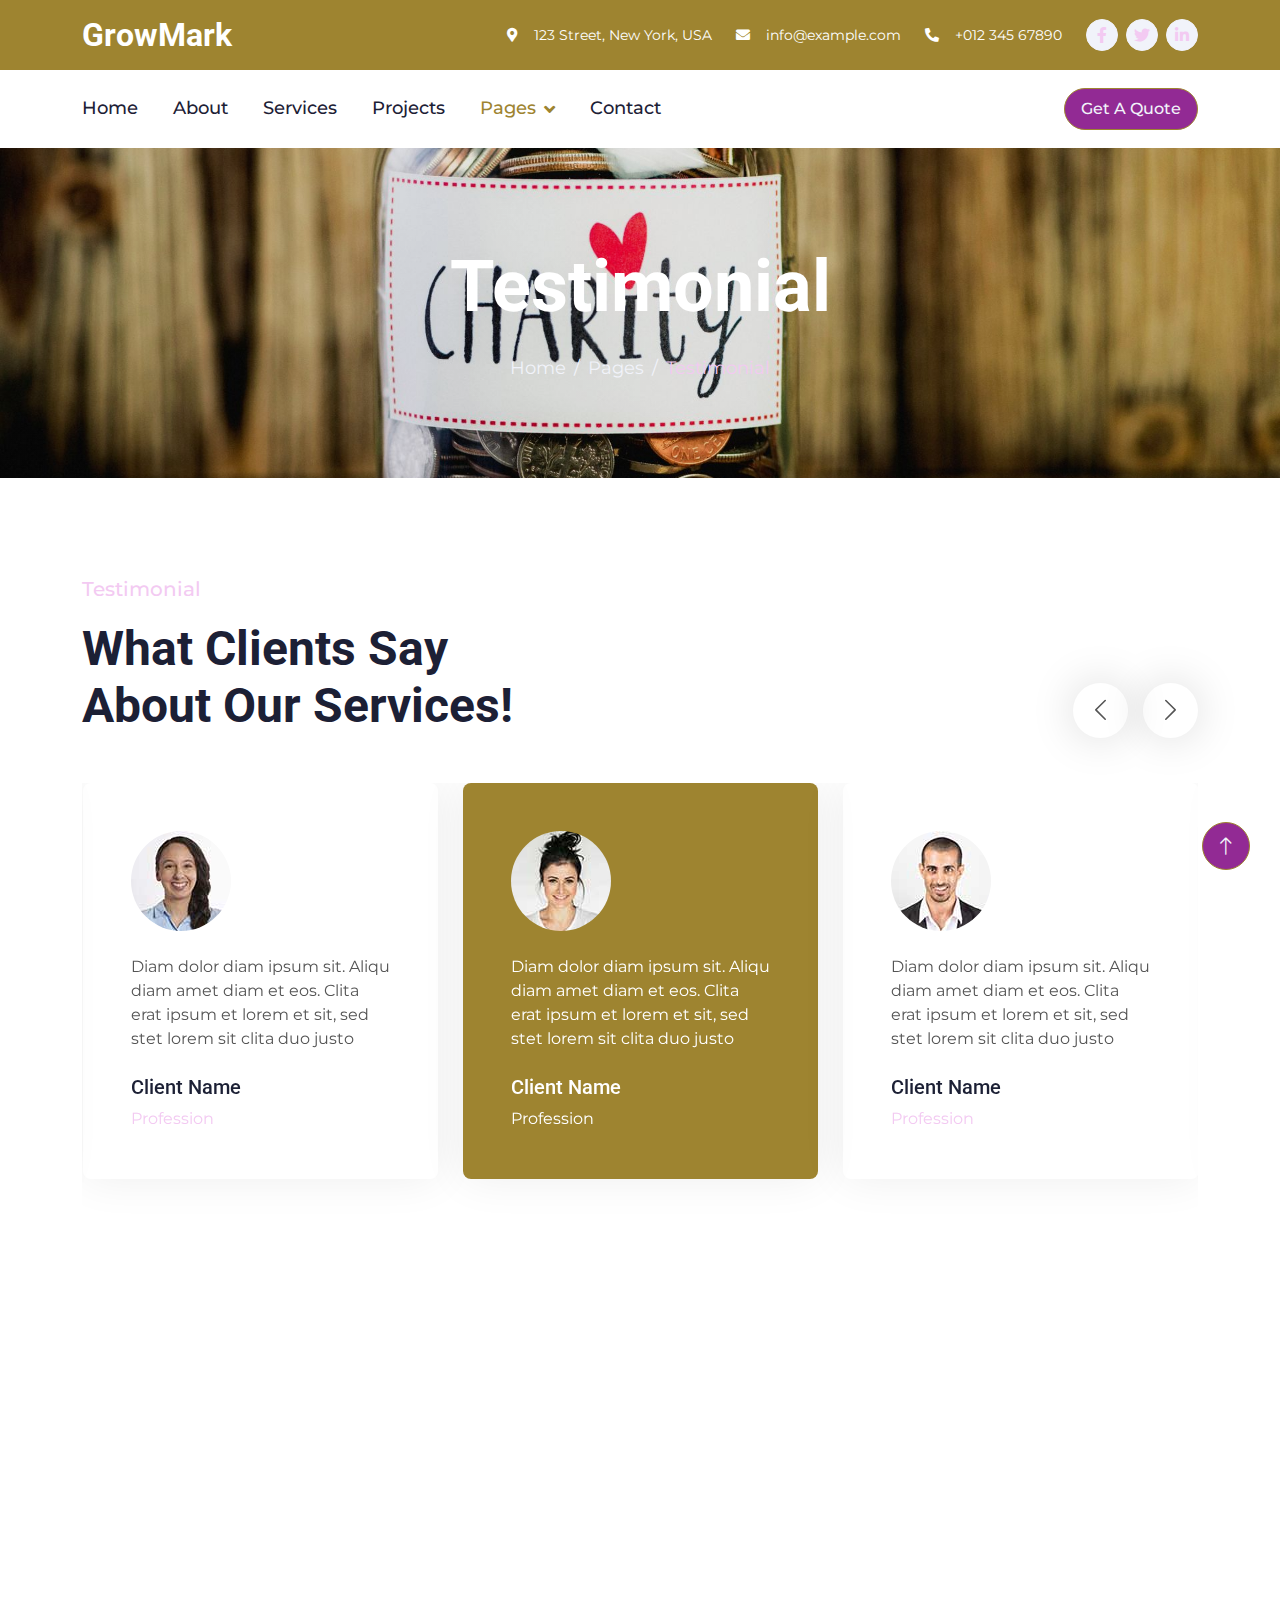
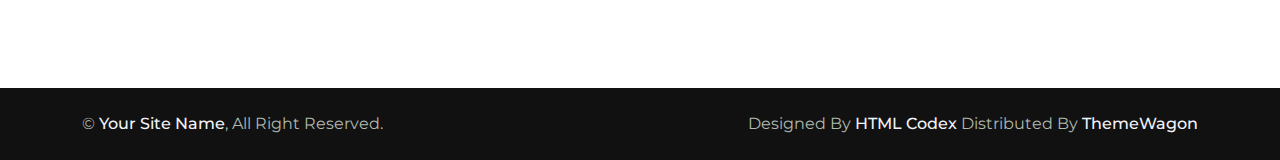
<file: testimonial.html>
<!DOCTYPE html>
<html lang="en">

<head>
    <meta charset="utf-8">
    <title>GrowMark - Digital Marketing HTML Template</title>
    <meta content="width=device-width, initial-scale=1.0" name="viewport">
    <meta content="" name="keywords">
    <meta content="" name="description">

    <!-- Favicon -->
    <link href="img/favicon.ico" rel="icon">

    <!-- Google Web Fonts -->
    <link rel="preconnect" href="https://fonts.googleapis.com">
    <link rel="preconnect" href="https://fonts.gstatic.com" crossorigin>
    <link
        href="https://fonts.googleapis.com/css2?family=Montserrat:wght@400;500&family=Roboto:wght@500;700&display=swap"
        rel="stylesheet">

    <!-- Icon Font Stylesheet -->
    <link href="https://cdnjs.cloudflare.com/ajax/libs/font-awesome/5.10.0/css/all.min.css" rel="stylesheet">
    <link href="https://cdn.jsdelivr.net/npm/bootstrap-icons@1.4.1/font/bootstrap-icons.css" rel="stylesheet">

    <!-- Libraries Stylesheet -->
    <link href="lib/animate/animate.min.css" rel="stylesheet">
    <link href="lib/owlcarousel/assets/owl.carousel.min.css" rel="stylesheet">
    <link href="lib/lightbox/css/lightbox.min.css" rel="stylesheet">

    <!-- Customized Bootstrap Stylesheet -->
    <link href="css/bootstrap.min.css" rel="stylesheet">

    <!-- Template Stylesheet -->
    <link href="css/style.css" rel="stylesheet">
</head>

<body>
    <!-- Spinner Start -->
    <div id="spinner"
        class="show bg-white position-fixed translate-middle w-100 vh-100 top-50 start-50 d-flex align-items-center justify-content-center">
        <div class="spinner-border text-primary" role="status" style="width: 3rem; height: 3rem;"></div>
    </div>
    <!-- Spinner End -->


    <!-- Topbar Start -->
    <div class="container-fluid bg-primary text-white d-none d-lg-flex">
        <div class="container py-3">
            <div class="d-flex align-items-center">
                <a href="index.html">
                    <h2 class="text-white fw-bold m-0">GrowMark</h2>
                </a>
                <div class="ms-auto d-flex align-items-center">
                    <small class="ms-4"><i class="fa fa-map-marker-alt me-3"></i>123 Street, New York, USA</small>
                    <small class="ms-4"><i class="fa fa-envelope me-3"></i>info@example.com</small>
                    <small class="ms-4"><i class="fa fa-phone-alt me-3"></i>+012 345 67890</small>
                    <div class="ms-3 d-flex">
                        <a class="btn btn-sm-square btn-light text-primary rounded-circle ms-2" href=""><i
                                class="fab fa-facebook-f"></i></a>
                        <a class="btn btn-sm-square btn-light text-primary rounded-circle ms-2" href=""><i
                                class="fab fa-twitter"></i></a>
                        <a class="btn btn-sm-square btn-light text-primary rounded-circle ms-2" href=""><i
                                class="fab fa-linkedin-in"></i></a>
                    </div>
                </div>
            </div>
        </div>
    </div>
    <!-- Topbar End -->


    <!-- Navbar Start -->
    <div class="container-fluid bg-white sticky-top">
        <div class="container">
            <nav class="navbar navbar-expand-lg bg-white navbar-light p-lg-0">
                <a href="index.html" class="navbar-brand d-lg-none">
                    <h1 class="fw-bold m-0">GrowMark</h1>
                </a>
                <button type="button" class="navbar-toggler me-0" data-bs-toggle="collapse"
                    data-bs-target="#navbarCollapse">
                    <span class="navbar-toggler-icon"></span>
                </button>
                <div class="collapse navbar-collapse" id="navbarCollapse">
                    <div class="navbar-nav">
                        <a href="index.html" class="nav-item nav-link">Home</a>
                        <a href="about.html" class="nav-item nav-link">About</a>
                        <a href="service.html" class="nav-item nav-link">Services</a>
                        <a href="project.html" class="nav-item nav-link">Projects</a>
                        <div class="nav-item dropdown">
                            <a href="#" class="nav-link dropdown-toggle active" data-bs-toggle="dropdown">Pages</a>
                            <div class="dropdown-menu bg-light rounded-0 rounded-bottom m-0">
                                <a href="feature.html" class="dropdown-item">Features</a>
                                <a href="team.html" class="dropdown-item">Our Team</a>
                                <a href="testimonial.html" class="dropdown-item active">Testimonial</a>
                                <a href="quote.html" class="dropdown-item">Quotation</a>
                                <a href="404.html" class="dropdown-item">404 Page</a>
                            </div>
                        </div>
                        <a href="contact.html" class="nav-item nav-link">Contact</a>
                    </div>
                    <div class="ms-auto d-none d-lg-block">
                        <a href="" class="btn btn-primary rounded-pill py-2 px-3">Get A Quote</a>
                    </div>
                </div>
            </nav>
        </div>
    </div>
    <!-- Navbar End -->


    <!-- Page Header Start -->
    <div class="container-fluid page-header py-5 mb-5 wow fadeIn" data-wow-delay="0.1s">
        <div class="container text-center py-5">
            <h1 class="display-2 text-white mb-4 animated slideInDown">Testimonial</h1>
            <nav aria-label="breadcrumb animated slideInDown">
                <ol class="breadcrumb justify-content-center mb-0">
                    <li class="breadcrumb-item"><a href="#">Home</a></li>
                    <li class="breadcrumb-item"><a href="#">Pages</a></li>
                    <li class="breadcrumb-item text-primary" aria-current="page">Testimonial</li>
                </ol>
            </nav>
        </div>
    </div>
    <!-- Page Header End -->


    <!-- Testimonial Start -->
    <div class="container-xxl pt-5">
        <div class="container">
            <div class="text-center text-md-start pb-5 pb-md-0 wow fadeInUp" data-wow-delay="0.1s"
                style="max-width: 500px;">
                <p class="fs-5 fw-medium text-primary">Testimonial</p>
                <h1 class="display-5 mb-5">What Clients Say About Our Services!</h1>
            </div>
            <div class="owl-carousel testimonial-carousel wow fadeInUp" data-wow-delay="0.1s">
                <div class="testimonial-item rounded p-4 p-lg-5 mb-5">
                    <img class="mb-4" src="img/testimonial-1.jpg" alt="">
                    <p class="mb-4">Diam dolor diam ipsum sit. Aliqu diam amet diam et eos. Clita erat ipsum et lorem et
                        sit, sed stet lorem sit clita duo justo</p>
                    <h5>Client Name</h5>
                    <span class="text-primary">Profession</span>
                </div>
                <div class="testimonial-item rounded p-4 p-lg-5 mb-5">
                    <img class="mb-4" src="img/testimonial-2.jpg" alt="">
                    <p class="mb-4">Diam dolor diam ipsum sit. Aliqu diam amet diam et eos. Clita erat ipsum et lorem et
                        sit, sed stet lorem sit clita duo justo</p>
                    <h5>Client Name</h5>
                    <span class="text-primary">Profession</span>
                </div>
                <div class="testimonial-item rounded p-4 p-lg-5 mb-5">
                    <img class="mb-4" src="img/testimonial-3.jpg" alt="">
                    <p class="mb-4">Diam dolor diam ipsum sit. Aliqu diam amet diam et eos. Clita erat ipsum et lorem et
                        sit, sed stet lorem sit clita duo justo</p>
                    <h5>Client Name</h5>
                    <span class="text-primary">Profession</span>
                </div>
                <div class="testimonial-item rounded p-4 p-lg-5 mb-5">
                    <img class="mb-4" src="img/testimonial-4.jpg" alt="">
                    <p class="mb-4">Diam dolor diam ipsum sit. Aliqu diam amet diam et eos. Clita erat ipsum et lorem et
                        sit, sed stet lorem sit clita duo justo</p>
                    <h5>Client Name</h5>
                    <span class="text-primary">Profession</span>
                </div>
            </div>
        </div>
    </div>
    <!-- Testimonial End -->


    <!-- Footer Start -->
    <div class="container-fluid bg-dark footer mt-5 py-5 wow fadeIn" data-wow-delay="0.1s">
        <div class="container py-5">
            <div class="row g-5">
                <div class="col-lg-3 col-md-6">
                    <h4 class="text-white mb-4">Our Office</h4>
                    <p class="mb-2"><i class="fa fa-map-marker-alt me-3"></i>123 Street, New York, USA</p>
                    <p class="mb-2"><i class="fa fa-phone-alt me-3"></i>+012 345 67890</p>
                    <p class="mb-2"><i class="fa fa-envelope me-3"></i>info@example.com</p>
                    <div class="d-flex pt-3">
                        <a class="btn btn-square btn-light rounded-circle me-2" href=""><i
                                class="fab fa-twitter"></i></a>
                        <a class="btn btn-square btn-light rounded-circle me-2" href=""><i
                                class="fab fa-facebook-f"></i></a>
                        <a class="btn btn-square btn-light rounded-circle me-2" href=""><i
                                class="fab fa-youtube"></i></a>
                        <a class="btn btn-square btn-light rounded-circle me-2" href=""><i
                                class="fab fa-linkedin-in"></i></a>
                    </div>
                </div>
                <div class="col-lg-3 col-md-6">
                    <h4 class="text-white mb-4">Quick Links</h4>
                    <a class="btn btn-link" href="">About Us</a>
                    <a class="btn btn-link" href="">Contact Us</a>
                    <a class="btn btn-link" href="">Our Services</a>
                    <a class="btn btn-link" href="">Terms & Condition</a>
                    <a class="btn btn-link" href="">Support</a>
                </div>
                <div class="col-lg-3 col-md-6">
                    <h4 class="text-white mb-4">Business Hours</h4>
                    <p class="mb-1">Monday - Friday</p>
                    <h6 class="text-light">09:00 am - 07:00 pm</h6>
                    <p class="mb-1">Saturday</p>
                    <h6 class="text-light">09:00 am - 12:00 pm</h6>
                    <p class="mb-1">Sunday</p>
                    <h6 class="text-light">Closed</h6>
                </div>
                <div class="col-lg-3 col-md-6">
                    <h4 class="text-white mb-4">Newsletter</h4>
                    <p>Dolor amet sit justo amet elitr clita ipsum elitr est.</p>
                    <div class="position-relative w-100">
                        <input class="form-control bg-transparent w-100 py-3 ps-4 pe-5" type="text"
                            placeholder="Your email">
                        <button type="button"
                            class="btn btn-light py-2 position-absolute top-0 end-0 mt-2 me-2">SignUp</button>
                    </div>
                </div>
            </div>
        </div>
    </div>
    <!-- Footer End -->


    <!-- Copyright Start -->
    <div class="container-fluid copyright py-4">
        <div class="container">
            <div class="row">
                <div class="col-md-6 text-center text-md-start mb-3 mb-md-0">
                    &copy; <a class="fw-medium text-light" href="#">Your Site Name</a>, All Right Reserved.
                </div>
                <div class="col-md-6 text-center text-md-end">
                    <!--/*** This template is free as long as you keep the footer author’s credit link/attribution link/backlink. If you'd like to use the template without the footer author’s credit link/attribution link/backlink, you can purchase the Credit Removal License from "https://htmlcodex.com/credit-removal". Thank you for your support. ***/-->
                    Designed By <a class="fw-medium text-light" href="https://htmlcodex.com">HTML Codex</a>
                    Distributed By <a class="fw-medium text-light" href="https://themewagon.com">ThemeWagon</a>
                </div>
            </div>
        </div>
    </div>
    <!-- Copyright End -->


    <!-- Back to Top -->
    <a href="#" class="btn btn-lg btn-primary btn-lg-square rounded-circle back-to-top"><i
            class="bi bi-arrow-up"></i></a>


    <!-- JavaScript Libraries -->
    <script src="https://ajax.googleapis.com/ajax/libs/jquery/3.6.1/jquery.min.js"></script>
    <script src="https://cdn.jsdelivr.net/npm/bootstrap@5.0.0/dist/js/bootstrap.bundle.min.js"></script>
    <script src="lib/wow/wow.min.js"></script>
    <script src="lib/easing/easing.min.js"></script>
    <script src="lib/waypoints/waypoints.min.js"></script>
    <script src="lib/owlcarousel/owl.carousel.min.js"></script>
    <script src="lib/lightbox/js/lightbox.min.js"></script>

    <!-- Template Javascript -->
    <script src="js/main.js"></script>
</body>

</html>
</file>
<file: css/style.css>
/********** Template CSS **********/
:root {
  --primary: #9e8430;
  --secondary: #555555;
  --light: #f1f3fa;
  --dark: #1c2035;
}

.top-bar {
  border-bottom: #f3caf2 solid;
}

.social {
  color: #922a94;
}

.hero {
  background-color: rgba(0, 0, 0, 0.527);
  background-blend-mode: color;
  background: url(https://i.postimg.cc/mg03PTVb/carousel-1.jpg);
}
.border-social {
  border: solid 1px #922a94;
}
.back-to-top {
  position: fixed;
  display: none;
  right: 30px;
  bottom: 30px;
  z-index: 99;
}

.fw-medium {
  font-weight: 500;
}

.logo {
  max-width: px;
  height: auto;
}

/*** Spinner ***/
#spinner {
  opacity: 0;
  visibility: hidden;
  transition: opacity 0.5s ease-out, visibility 0s linear 0.5s;
  z-index: 99999;
}

#spinner.show {
  transition: opacity 0.5s ease-out, visibility 0s linear 0s;
  visibility: visible;
  opacity: 1;
}

/*** Button ***/
.btn {
  transition: 0.5s;
  font-weight: 500;
}

.btn-primary,
.btn-outline-primary:hover {
  color: var(--light);
}

.btn-secondary,
.btn-outline-secondary:hover {
  color: var(--dark);
}

.btn-square {
  width: 38px;
  height: 38px;
}

.btn-sm-square {
  width: 32px;
  height: 32px;
}

.btn-lg-square {
  width: 48px;
  height: 48px;
}

.btn-square,
.btn-sm-square,
.btn-lg-square {
  padding: 0;
  display: flex;
  align-items: center;
  justify-content: center;
  font-weight: normal;
}

/*** Navbar ***/
.sticky-top {
  top: -100px;
  transition: 0.5s;
}

.navbar .navbar-nav .nav-link {
  margin-right: 35px;
  padding: 25px 0;
  color: var(--dark);
  font-size: 18px;
  font-weight: 500;
  outline: none;
}

.navbar .navbar-nav .nav-link:hover,
.navbar .navbar-nav .nav-link.active {
  color: var(--primary);
}

.navbar .dropdown-toggle::after {
  border: none;
  content: "\f107";
  font-family: "Font Awesome 5 Free";
  font-weight: 900;
  vertical-align: middle;
  margin-left: 8px;
}

@media (max-width: 991.98px) {
  .navbar .navbar-nav .nav-link {
    margin-right: 0;
    padding: 10px 0;
  }

  .navbar .navbar-nav {
    margin-top: 15px;
    border-top: 1px solid #eeeeee;
  }
}

@media (min-width: 992px) {
  .navbar .nav-item .dropdown-menu {
    display: block;
    border: none;
    margin-top: 0;
    top: 150%;
    opacity: 0;
    visibility: hidden;
    transition: 0.5s;
  }

  .navbar .nav-item:hover .dropdown-menu {
    top: 100%;
    visibility: visible;
    transition: 0.5s;
    opacity: 1;
  }
}

/*** Header ***/
.carousel-caption {
  top: 0;
  left: 0;
  right: 0;
  bottom: 0;
  display: flex;
  align-items: center;
  background: rgba(0, 0, 0, 0.1);
  z-index: 1;
}

.carousel-control-prev,
.carousel-control-next {
  width: 15%;
}

.carousel-control-prev-icon,
.carousel-control-next-icon {
  width: 3.5rem;
  height: 3.5rem;
  border-radius: 3.5rem;
  background-color: var(--primary);
  border: 15px solid var(--primary);
}

@media (max-width: 768px) {
  #header-carousel .carousel-item {
    position: relative;
    min-height: 450px;
    background-color: rgba(0, 0, 0, 0.5);
    z-index: 2;
  }

  #header-carousel .carousel-item img {
    position: absolute;
    width: 100%;
    height: 100%;
    object-fit: cover;
  }
}

.page-header {
  background: linear-gradient(rgba(0, 0, 0, 0.1), rgba(0, 0, 0, 0.1)),
    url(../img/carousel-1.jpg) center center no-repeat;
  background-size: cover;
}

.page-header .breadcrumb-item + .breadcrumb-item::before {
  color: var(--light);
}

.page-header .breadcrumb-item,
.page-header .breadcrumb-item a {
  font-size: 18px;
  color: var(--light);
}

/*** Features ***/
.feature-row {
  box-shadow: 0 0 45px rgba(0, 0, 0, 0.08);
}

.feature-item {
  border-color: rgba(0, 0, 0, 0.03) !important;
}

/*** About ***/
.about {
  background: linear-gradient(rgba(0, 0, 0, 0.1), rgba(0, 0, 0, 0.1)),
    url(../img/about.jpg) left center no-repeat;
  background-size: cover;
}

.btn-play {
  position: relative;
  display: block;
  box-sizing: content-box;
  width: 36px;
  height: 46px;
  border-radius: 100%;
  border: none;
  outline: none !important;
  padding: 18px 20px 20px 28px;
  background: var(--primary);
}

.btn-play:before {
  content: "";
  position: absolute;
  z-index: 0;
  left: 50%;
  top: 50%;
  transform: translateX(-50%) translateY(-50%);
  display: block;
  width: 90px;
  height: 90px;
  background: var(--primary);
  border-radius: 100%;
  animation: pulse-border 1500ms ease-out infinite;
}

.btn-play:after {
  content: "";
  position: absolute;
  z-index: 1;
  left: 50%;
  top: 50%;
  transform: translateX(-50%) translateY(-50%);
  display: block;
  width: 90px;
  height: 90px;
  background: var(--primary);
  border-radius: 100%;
  transition: all 200ms;
}

.btn-play span {
  display: block;
  position: relative;
  z-index: 3;
  width: 0;
  height: 0;
  left: 3px;
  border-left: 30px solid #ffffff;
  border-top: 18px solid transparent;
  border-bottom: 18px solid transparent;
}

@keyframes pulse-border {
  0% {
    transform: translateX(-50%) translateY(-50%) translateZ(0) scale(1);
    opacity: 1;
  }

  100% {
    transform: translateX(-50%) translateY(-50%) translateZ(0) scale(2);
    opacity: 0;
  }
}

.modal-video .modal-dialog {
  position: relative;
  max-width: 800px;
  margin: 60px auto 0 auto;
}

.modal-video .modal-body {
  position: relative;
  padding: 0px;
}

.modal-video .close {
  position: absolute;
  width: 30px;
  height: 30px;
  right: 0px;
  top: -30px;
  z-index: 999;
  font-size: 30px;
  font-weight: normal;
  color: #ffffff;
  background: #000000;
  opacity: 1;
}

/*** Service ***/
.service-item .service-text {
  position: relative;
  width: 100%;
  top: 0;
  left: 0;
  text-align: center;
  background: #ffffff;
  box-shadow: 0 0 45px rgba(0, 0, 0, 0.06);
  transition: 0.5s;
  z-index: 2;
  height: 450px;
}

.service-item:hover .service-text {
  top: -1.5rem;
}

.service-item .service-text h5 {
  transition: 0.5s;
}

.service-item:hover .service-text h5 {
  color: var(--primary);
}

.service-item .service-btn {
  position: absolute;
  width: 80%;
  height: 3rem;
  left: 10%;
  bottom: 0;
  display: flex;
  align-items: center;
  justify-content: center;
  background: #ffffff;
  box-shadow: 0 0 45px rgba(0, 0, 0, 0.07);
  transition: 0.5s;
  z-index: 1;
}

.service-item:hover .service-btn {
  bottom: -1.5rem;
}

/*** Project ***/
.project-item {
  position: relative;
  border-radius: 8px;
  overflow: hidden;
  box-shadow: 0 0 45px rgba(0, 0, 0, 0.07);
}

.project-item .project-overlay {
  position: absolute;
  width: 100%;
  height: 100%;
  top: 0;
  left: 0;
  display: flex;
  align-items: center;
  justify-content: center;
  background: rgba(0, 0, 0, 0.5);
  opacity: 0;
  padding-top: 60px;
  transition: 0.5s;
}

.project-item:hover .project-overlay {
  opacity: 1;
  padding-top: 0;
}

.project-carousel .owl-nav {
  position: absolute;
  top: -100px;
  right: 0;
  display: flex;
}

.project-carousel .owl-nav .owl-prev,
.project-carousel .owl-nav .owl-next {
  margin-left: 15px;
  width: 55px;
  height: 55px;
  display: flex;
  align-items: center;
  justify-content: center;
  color: var(--secondary);
  border-radius: 55px;
  box-shadow: 0 0 45px rgba(0, 0, 0, 0.15);
  font-size: 25px;
  transition: 0.5s;
}

.project-carousel .owl-nav .owl-prev:hover,
.project-carousel .owl-nav .owl-next:hover {
  background: var(--primary);
  color: #ffffff;
}

@media (max-width: 768px) {
  .project-carousel .owl-nav {
    top: -70px;
    right: auto;
    left: 50%;
    transform: translateX(-50%);
  }

  .project-carousel .owl-nav .owl-prev,
  .project-carousel .owl-nav .owl-next {
    margin: 0 7px;
    width: 45px;
    height: 45px;
    font-size: 20px;
  }
}

/*** Team ***/
.team-item {
  position: relative;
  text-align: center;
  box-shadow: 0 0 45px rgba(0, 0, 0, 0.07);
}

.team-item .team-social {
  position: absolute;
  padding: 0;
  top: 15px;
  left: 0;
  overflow: hidden;
}

.team-item .team-social li {
  list-style-type: none;
  margin-bottom: 10px;
  margin-left: -50px;
  opacity: 0;
  transition: 0.5s;
}

.team-item:hover .team-social li {
  margin-left: 15px;
  opacity: 1;
}

.team-item .team-social li .btn {
  background: #ffffff;
  color: var(--primary);
  border-radius: 40px;
  transition: 0.5s;
}

.team-item .team-social li .btn:hover {
  color: #ffffff;
  background: var(--primary);
}

.team-item .team-social li:nth-child(1) {
  transition-delay: 0.1s;
}

.team-item .team-social li:nth-child(2) {
  transition-delay: 0.2s;
}

.team-item .team-social li:nth-child(3) {
  transition-delay: 0.3s;
}

.team-item .team-social li:nth-child(4) {
  transition-delay: 0.4s;
}

.team-item .team-social li:nth-child(5) {
  transition-delay: 0.5s;
}

/*** Testimonial ***/
.testimonial-item {
  box-shadow: 0 0 45px rgba(0, 0, 0, 0.07);
  transition: 0.5s;
}

.owl-item .testimonial-item,
.testimonial-item * {
  transition: 0.5s;
}

.owl-item.center .testimonial-item,
.testimonial-item:hover {
  background: var(--primary);
}

.owl-item.center .testimonial-item *,
.testimonial-item:hover * {
  color: #ffffff !important;
}

.testimonial-item img {
  width: 100px !important;
  height: 100px !important;
  border-radius: 100px;
}

.testimonial-carousel .owl-nav {
  position: absolute;
  top: -100px;
  right: 0;
  display: flex;
}

.testimonial-carousel .owl-nav .owl-prev,
.testimonial-carousel .owl-nav .owl-next {
  margin-left: 15px;
  width: 55px;
  height: 55px;
  display: flex;
  align-items: center;
  justify-content: center;
  color: var(--secondary);
  border-radius: 55px;
  box-shadow: 0 0 45px rgba(0, 0, 0, 0.15);
  font-size: 25px;
  transition: 0.5s;
}

.testimonial-carousel .owl-nav .owl-prev:hover,
.testimonial-carousel .owl-nav .owl-next:hover {
  background: var(--primary);
  color: #ffffff;
}

@media (max-width: 768px) {
  .testimonial-carousel .owl-nav {
    top: -70px;
    right: auto;
    left: 50%;
    transform: translateX(-50%);
  }

  .testimonial-carousel .owl-nav .owl-prev,
  .testimonial-carousel .owl-nav .owl-next {
    margin: 0 7px;
    width: 45px;
    height: 45px;
    font-size: 20px;
  }
}

/*** Footer ***/
.footer {
  color: #b0b9ae;
  border-top: solid #f3caf2;
}

.footer .btn.btn-link {
  display: block;
  margin-bottom: 5px;
  padding: 0;
  text-align: left;
  color: #b0b9ae;
  font-weight: normal;
  text-transform: capitalize;
  transition: 0.3s;
}

.footer .btn.btn-link::before {
  position: relative;
  content: "\f105";
  font-family: "Font Awesome 5 Free";
  font-weight: 900;
  margin-right: 10px;
}

.footer .btn.btn-link:hover {
  color: var(--light);
  letter-spacing: 1px;
  box-shadow: none;
}

.copyright {
  color: #b0b9ae;
}

.copyright {
  background: #111111;
}

.copyright a:hover {
  color: var(--primary) !important;
}
</file>
